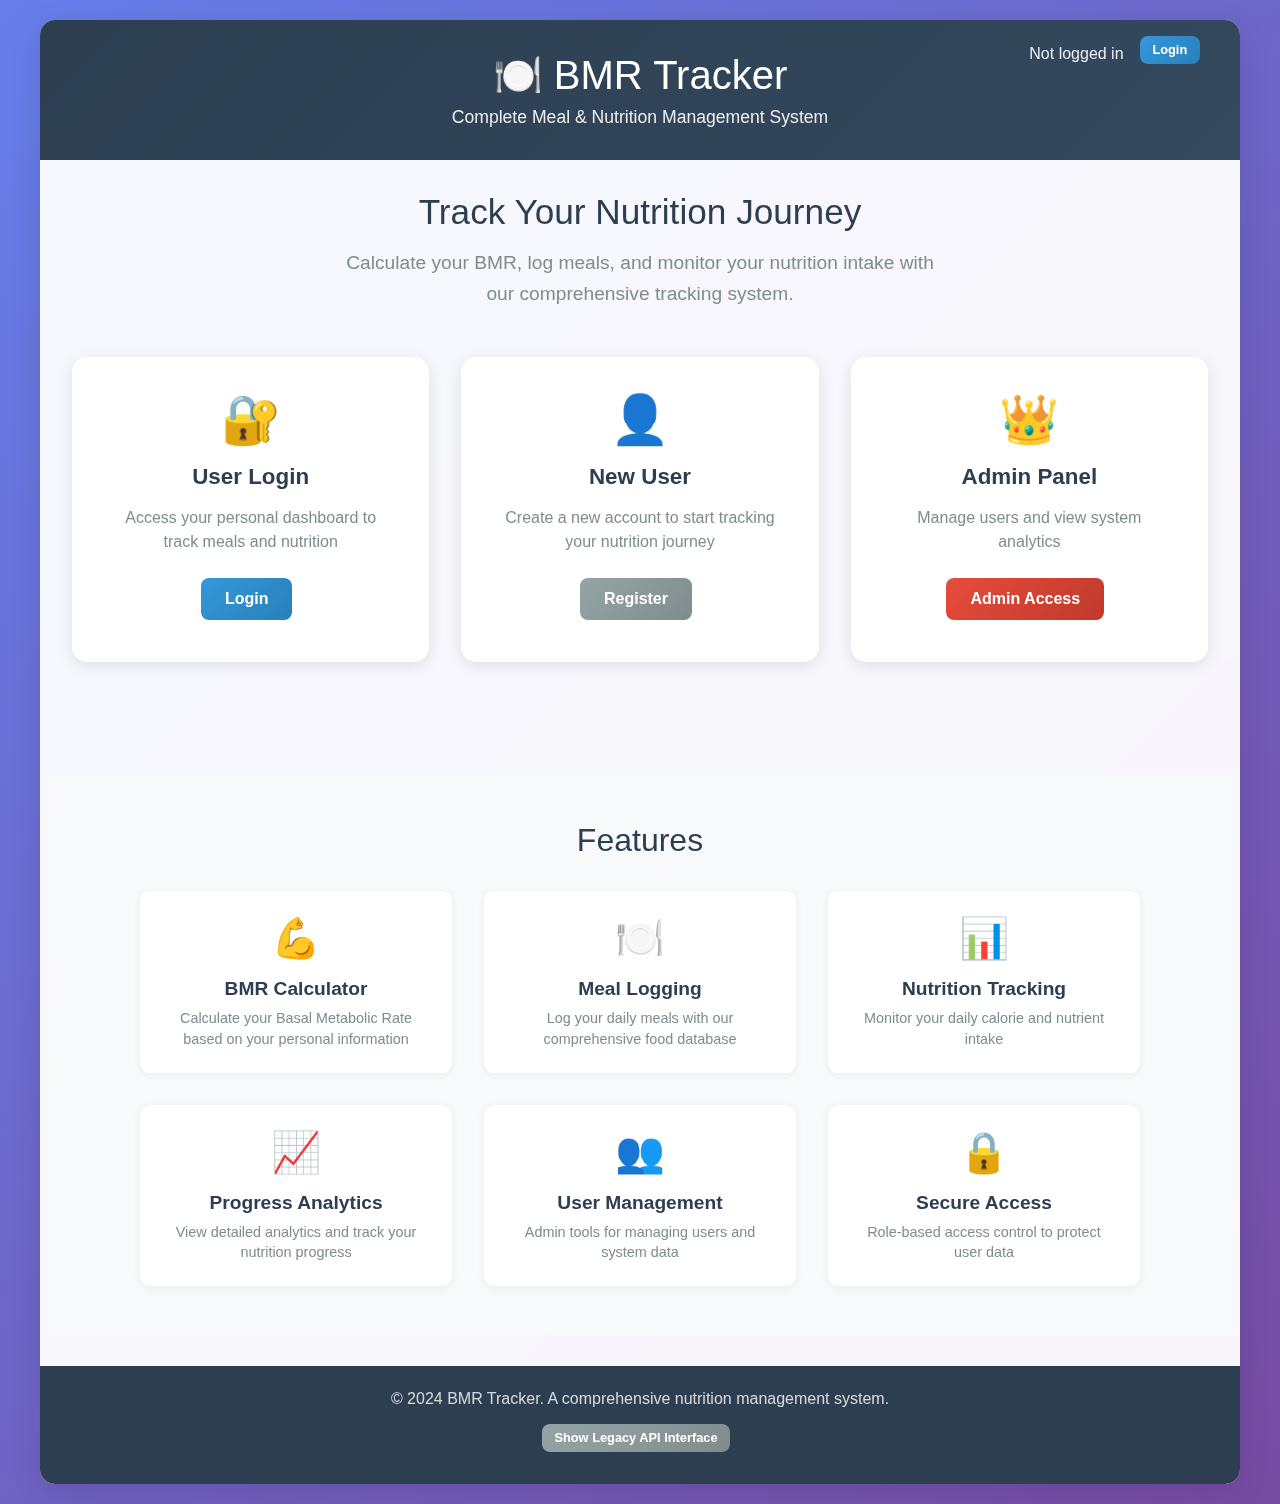
<file: frontend/index.html>
<!DOCTYPE html>
<html lang="en">
<head>
    <meta charset="UTF-8">
    <meta name="viewport" content="width=device-width, initial-scale=1.0">
    <title>BMR Tracker - Meal & Nutrition Management</title>
    <link rel="stylesheet" href="css/styles.css">
    <link rel="icon" href="data:image/svg+xml,<svg xmlns='http://www.w3.org/2000/svg' viewBox='0 0 100 100'><text y='.9em' font-size='90'>🍽️</text></svg>">
</head>
<body>
    <div class="container">
        <!-- Header -->
        <header class="header">
            <h1>🍽️ BMR Tracker</h1>
            <p>Complete Meal & Nutrition Management System</p>
            <div class="auth-status" id="authStatus">
                <!-- Will be populated by JavaScript -->
            </div>
        </header>

        <!-- Welcome Section -->
        <div class="welcome-section">
            <div class="hero">
                <h2>Track Your Nutrition Journey</h2>
                <p>Calculate your BMR, log meals, and monitor your nutrition intake with our comprehensive tracking system.</p>
            </div>

            <!-- Quick Access Cards -->
            <div class="quick-access">
                <div class="access-card" onclick="goToLogin()">
                    <div class="card-icon">🔐</div>
                    <h3>User Login</h3>
                    <p>Access your personal dashboard to track meals and nutrition</p>
                    <button class="btn primary">Login</button>
                </div>

                <div class="access-card" onclick="goToRegister()">
                    <div class="card-icon">👤</div>
                    <h3>New User</h3>
                    <p>Create a new account to start tracking your nutrition journey</p>
                    <button class="btn secondary">Register</button>
                </div>

                <div class="access-card" onclick="goToAdmin()">
                    <div class="card-icon">👑</div>
                    <h3>Admin Panel</h3>
                    <p>Manage users and view system analytics</p>
                    <button class="btn admin">Admin Access</button>
                </div>
            </div>
        </div>

        <!-- Features Section -->
        <div class="features-section">
            <h2>Features</h2>
            <div class="features-grid">
                <div class="feature-item">
                    <div class="feature-icon">💪</div>
                    <h4>BMR Calculator</h4>
                    <p>Calculate your Basal Metabolic Rate based on your personal information</p>
                </div>

                <div class="feature-item">
                    <div class="feature-icon">🍽️</div>
                    <h4>Meal Logging</h4>
                    <p>Log your daily meals with our comprehensive food database</p>
                </div>

                <div class="feature-item">
                    <div class="feature-icon">📊</div>
                    <h4>Nutrition Tracking</h4>
                    <p>Monitor your daily calorie and nutrient intake</p>
                </div>

                <div class="feature-item">
                    <div class="feature-icon">📈</div>
                    <h4>Progress Analytics</h4>
                    <p>View detailed analytics and track your nutrition progress</p>
                </div>

                <div class="feature-item">
                    <div class="feature-icon">👥</div>
                    <h4>User Management</h4>
                    <p>Admin tools for managing users and system data</p>
                </div>

                <div class="feature-item">
                    <div class="feature-icon">🔒</div>
                    <h4>Secure Access</h4>
                    <p>Role-based access control to protect user data</p>
                </div>
            </div>
        </div>

        <!-- Legacy API Testing Section (Hidden by default) -->
        <div id="legacySection" style="display: none;">
            <div class="section-header">
                <h2>API Testing Interface</h2>
                <button class="btn secondary" onclick="toggleLegacySection()">Hide Legacy Interface</button>
            </div>

            <!-- Current User Display -->
            <div id="currentUserDisplay">
                <div class="user-controls">
                    <div class="auth-info">
                        <span>Role: <strong id="currentRole">user</strong></span>
                        <span>User ID: <strong id="currentUserId">user1</strong></span>
                        <span id="loggedInUser" style="display: none;">Logged in as: <strong id="loggedInUserName"></strong></span>
                    </div>
                    <div class="auth-controls">
                        <button class="btn secondary" onclick="switchRole()">Switch Role</button>
                        <input type="text" id="userIdInput" placeholder="Enter User ID" style="width: 120px;">
                        <button class="btn secondary" onclick="setUserId()">Set User ID</button>
                        <button class="btn primary" onclick="showLoginModal()">Login as User</button>
                        <button class="btn secondary" onclick="logout()" id="logoutBtn" style="display: none;">Logout</button>
                    </div>
                </div>
            </div>

            <!-- Login Modal -->
            <div id="loginModal" class="modal" style="display: none;">
                <div class="modal-content">
                    <span class="close" onclick="closeLoginModal()">&times;</span>
                    <h3>Login as User</h3>
                    <div class="form-group">
                        <label for="loginUserId">Select User:</label>
                        <select id="loginUserId" class="user-selector">
                            <option value="">Select a user</option>
                        </select>
                    </div>
                    <div class="form-group">
                        <label>
                            <input type="checkbox" id="adminLogin"> Login as Admin
                        </label>
                </div>
                <button class="btn primary" onclick="performLogin()">Login</button>
                <button class="btn secondary" onclick="closeLoginModal()">Cancel</button>
            </div>
        </div>

        <!-- Navigation -->
        <nav class="nav">
            <button class="nav-item active" data-page="register">👤 Register User</button>
            <button class="nav-item" data-page="dashboard" id="dashboardTab" style="display: none;">🏠 Dashboard</button>
            <button class="nav-item" data-page="admin" id="adminTab" style="display: none;">👑 Admin Panel</button>
            <button class="nav-item" data-page="bmr">📊 Check BMR</button>
            <button class="nav-item" data-page="meal">🍽️ Log Meal</button>
            <button class="nav-item" data-page="status">📈 Nutrition Status</button>
            <button class="nav-item" data-page="webhook">🔗 Webhook Test</button>
        </nav>

        <!-- Content Area -->
        <main class="content">
            <!-- Register User Page -->
            <div id="register" class="page active">
                <div class="card">
                    <h3>Register New User</h3>
                    <form id="registerForm">
                        <div class="form-grid">
                            <div class="form-group">
                                <label for="name">Full Name</label>
                                <input type="text" id="name" name="name" placeholder="Enter your full name" required>
                            </div>
                            <div class="form-group">
                                <label for="email">Email (optional)</label>
                                <input type="email" id="email" name="email" placeholder="Enter your email">
                            </div>
                            <div class="form-group">
                                <label for="age">Age (years)</label>
                                <input type="number" id="age" name="age" min="1" max="120" placeholder="Enter your age" required>
                            </div>
                            <div class="form-group">
                                <label for="weight">Weight (kg)</label>
                                <input type="number" id="weight" name="weight" step="0.1" min="1" placeholder="Enter weight in kg" required>
                            </div>
                            <div class="form-group">
                                <label for="height">Height (cm)</label>
                                <input type="number" id="height" name="height" step="0.1" min="50" placeholder="Enter height in cm" required>
                            </div>
                            <div class="form-group">
                                <label for="gender">Gender</label>
                                <select id="gender" name="gender" required>
                                    <option value="">Select gender</option>
                                    <option value="male">Male</option>
                                    <option value="female">Female</option>
                                    <option value="other">Other</option>
                                </select>
                            </div>
                            <div class="form-group">
                                <label for="activity_level">Activity Level</label>
                                <select id="activity_level" name="activity_level" required>
                                    <option value="sedentary">Sedentary (little/no exercise)</option>
                                    <option value="light">Light (light exercise 1-3 days/week)</option>
                                    <option value="moderate" selected>Moderate (moderate exercise 3-5 days/week)</option>
                                    <option value="active">Active (hard exercise 6-7 days/week)</option>
                                    <option value="very_active">Very Active (very hard exercise, physical job)</option>
                                </select>
                            </div>
                            <div class="form-group">
                                <label for="goal">Fitness Goal</label>
                                <select id="goal" name="goal" required>
                                    <option value="maintain">Maintain Weight</option>
                                    <option value="lose_weight">Lose Weight</option>
                                    <option value="gain_weight">Gain Weight</option>
                                    <option value="build_muscle">Build Muscle</option>
                                </select>
                            </div>
                        </div>
                        <button type="button" class="btn" onclick="registerUser()">
                            👤 Register User
                        </button>
                    </form>
                    <div id="registerResult" class="result" style="display: none;"></div>
                </div>
            </div>

            <!-- User Dashboard Page -->
            <div id="dashboard" class="page">
                <div class="card">
                    <h3>User Dashboard</h3>
                    <div id="userDashboardContent">
                        <p>Please login to view your dashboard.</p>
                    </div>
                </div>
            </div>

            <!-- Admin Panel Page -->
            <div id="admin" class="page">
                <div class="card">
                    <h3>Admin Panel</h3>
                    <div id="adminPanelContent">
                        <div class="admin-section">
                            <h4>User Management</h4>
                            <div class="form-group">
                                <label for="adminUserSelect">Select User:</label>
                                <select id="adminUserSelect" class="user-selector">
                                    <option value="">Select a user</option>
                                </select>
                            </div>
                            <div class="admin-actions">
                                <button class="btn primary" onclick="adminViewUserBMR()">View BMR</button>
                                <button class="btn primary" onclick="adminViewUserMeals()">View Meals</button>
                                <button class="btn primary" onclick="adminViewUserNutrition()">View Nutrition</button>
                                <button class="btn secondary" onclick="adminViewAllUsers()">View All Users</button>
                            </div>
                        </div>
                        <div id="adminResults" class="result" style="display: none;"></div>
                    </div>
                </div>
            </div>

            <!-- BMR Check Page -->
            <div id="bmr" class="page">
                <div class="card">
                    <h3>Check BMR (Basal Metabolic Rate)</h3>
                    <div class="form-group">
                        <label for="bmrUserId">Select User</label>
                        <select id="bmrUserId" class="user-selector" required>
                            <option value="">Select a user</option>
                        </select>
                    </div>
                    <button type="button" class="btn" onclick="getBMR()">
                        📊 Calculate BMR
                    </button>
                    <div id="bmrResult" class="result" style="display: none;"></div>
                </div>
            </div>

            <!-- Meal Logging Page -->
            <div id="meal" class="page">
                <div class="card">
                    <h3>Log Your Meal</h3>
                    <div class="form-grid">
                        <div class="form-group">
                            <label for="mealUserId">Select User</label>
                            <select id="mealUserId" class="user-selector" required>
                                <option value="">Select a user</option>
                            </select>
                        </div>
                        <div class="form-group">
                            <label for="mealType">Meal Type</label>
                            <select id="mealType" required>
                                <option value="breakfast">🌅 Breakfast</option>
                                <option value="lunch">☀️ Lunch</option>
                                <option value="dinner">🌙 Dinner</option>
                                <option value="snack">🍿 Snack</option>
                            </select>
                        </div>
                    </div>
                    <div class="form-group">
                        <label for="mealItems">Food Items (comma separated)</label>
                        <textarea id="mealItems" rows="3" placeholder="e.g., Jeera Rice, Dal, Cucumber Salad" required></textarea>
                    </div>
                    <button type="button" class="btn" onclick="logMeal()">
                        🍽️ Log Meal
                    </button>
                    <button type="button" class="btn secondary" onclick="showAvailableFoods()">
                        📋 Show Available Foods
                    </button>
                    <div id="mealResult" class="result" style="display: none;"></div>
                </div>
            </div>

            <!-- Nutrition Status Page -->
            <div id="status" class="page">
                <div class="card">
                    <h3>Nutrition Status & Meal History</h3>
                    <div class="form-grid">
                        <div class="form-group">
                            <label for="statusUserId">Select User</label>
                            <select id="statusUserId" class="user-selector" required>
                                <option value="">Select a user</option>
                            </select>
                        </div>
                        <div class="form-group">
                            <label for="statusDate">Date (optional)</label>
                            <input type="date" id="statusDate" placeholder="Leave empty for all-time data">
                        </div>
                    </div>
                    <button type="button" class="btn" onclick="getNutritionStatus()">
                        📈 Get Nutrition Status
                    </button>
                    <button type="button" class="btn secondary" onclick="getUserMeals()">
                        📋 Get Meal History
                    </button>
                    <div id="statusResult" class="result" style="display: none;"></div>
                </div>
            </div>

            <!-- Webhook Test Page -->
            <div id="webhook" class="page">
                <div class="card">
                    <h3>Webhook Meal Logging Test</h3>
                    <p>Test the webhook endpoint that simulates WhatsApp/Google Chat meal logging.</p>
                    <div class="form-group">
                        <label for="webhookUserId">Select User</label>
                        <select id="webhookUserId" class="user-selector" required>
                            <option value="">Select a user</option>
                        </select>
                    </div>
                    <div class="form-group">
                        <label for="webhookMessage">Webhook Message</label>
                        <textarea id="webhookMessage" rows="3" placeholder="log lunch: Jeera Rice, Dal, Cucumber" required></textarea>
                        <small>Format: log [meal_type]: [food1], [food2], [food3]</small>
                    </div>
                    <button type="button" class="btn" onclick="testWebhook()">
                        🔗 Send Webhook
                    </button>
                    <div id="webhookResult" class="result" style="display: none;"></div>
                    
                    <div class="mt-3">
                        <h4>Example Messages:</h4>
                        <ul>
                            <li><code>log breakfast: Poha, Chai</code></li>
                            <li><code>log lunch: Jeera Rice, Dal, Cucumber</code></li>
                            <li><code>log dinner: Roti, Chicken Curry, Mixed Vegetables</code></li>
                            <li><code>log snack: Apple, Nuts</code></li>
                        </ul>
                    </div>
                </div>
            </div>
        </div>

        <!-- Footer -->
        <footer class="footer">
            <p>&copy; 2024 BMR Tracker. A comprehensive nutrition management system.</p>
            <button class="btn secondary small" onclick="toggleLegacySection()">Show Legacy API Interface</button>
        </footer>
    </div>

    <!-- Scripts -->
    <script src="js/api.js"></script>
    <script src="js/utils.js"></script>
    <script src="js/app.js"></script>
    <script>
        // Navigation functions
        function goToLogin() {
            window.location.href = 'pages/login.html';
        }

        function goToRegister() {
            window.location.href = 'pages/register.html';
        }

        function goToAdmin() {
            // Check if user is already logged in as admin
            const loginData = localStorage.getItem('bmr_tracker_login');
            if (loginData) {
                const user = JSON.parse(loginData);
                if (user.role === 'admin') {
                    window.location.href = 'pages/admin.html';
                    return;
                }
            }
            
            // If not logged in as admin, go to login page
            window.location.href = 'pages/login.html';
        }

        // Toggle legacy section
        function toggleLegacySection() {
            const legacySection = document.getElementById('legacySection');
            const isHidden = legacySection.style.display === 'none';
            legacySection.style.display = isHidden ? 'block' : 'none';
            
            const button = event.target;
            button.textContent = isHidden ? 'Hide Legacy Interface' : 'Show Legacy API Interface';
        }

        // Check authentication status
        function checkAuthStatus() {
            const loginData = localStorage.getItem('bmr_tracker_login');
            const authStatus = document.getElementById('authStatus');
            
            if (loginData) {
                const user = JSON.parse(loginData);
                authStatus.innerHTML = `
                    <div class="logged-in-status">
                        <span>Logged in as: <strong>${user.name}</strong> (${user.role})</span>
                        <button class="btn small secondary" onclick="goToDashboard()">Go to Dashboard</button>
                        <button class="btn small secondary" onclick="logout()">Logout</button>
                    </div>
                `;
            } else {
                authStatus.innerHTML = `
                    <div class="not-logged-in">
                        <span>Not logged in</span>
                        <button class="btn small primary" onclick="goToLogin()">Login</button>
                    </div>
                `;
            }
        }

        function goToDashboard() {
            const loginData = localStorage.getItem('bmr_tracker_login');
            if (loginData) {
                const user = JSON.parse(loginData);
                if (user.role === 'admin') {
                    window.location.href = 'pages/admin.html';
                } else {
                    window.location.href = 'pages/dashboard.html';
                }
            }
        }

        function logout() {
            localStorage.removeItem('bmr_tracker_login');
            checkAuthStatus();
            alert('Logged out successfully');
        }

        // Initialize page
        document.addEventListener('DOMContentLoaded', () => {
            checkAuthStatus();
        });
    </script>
</body>
</html>
</file>
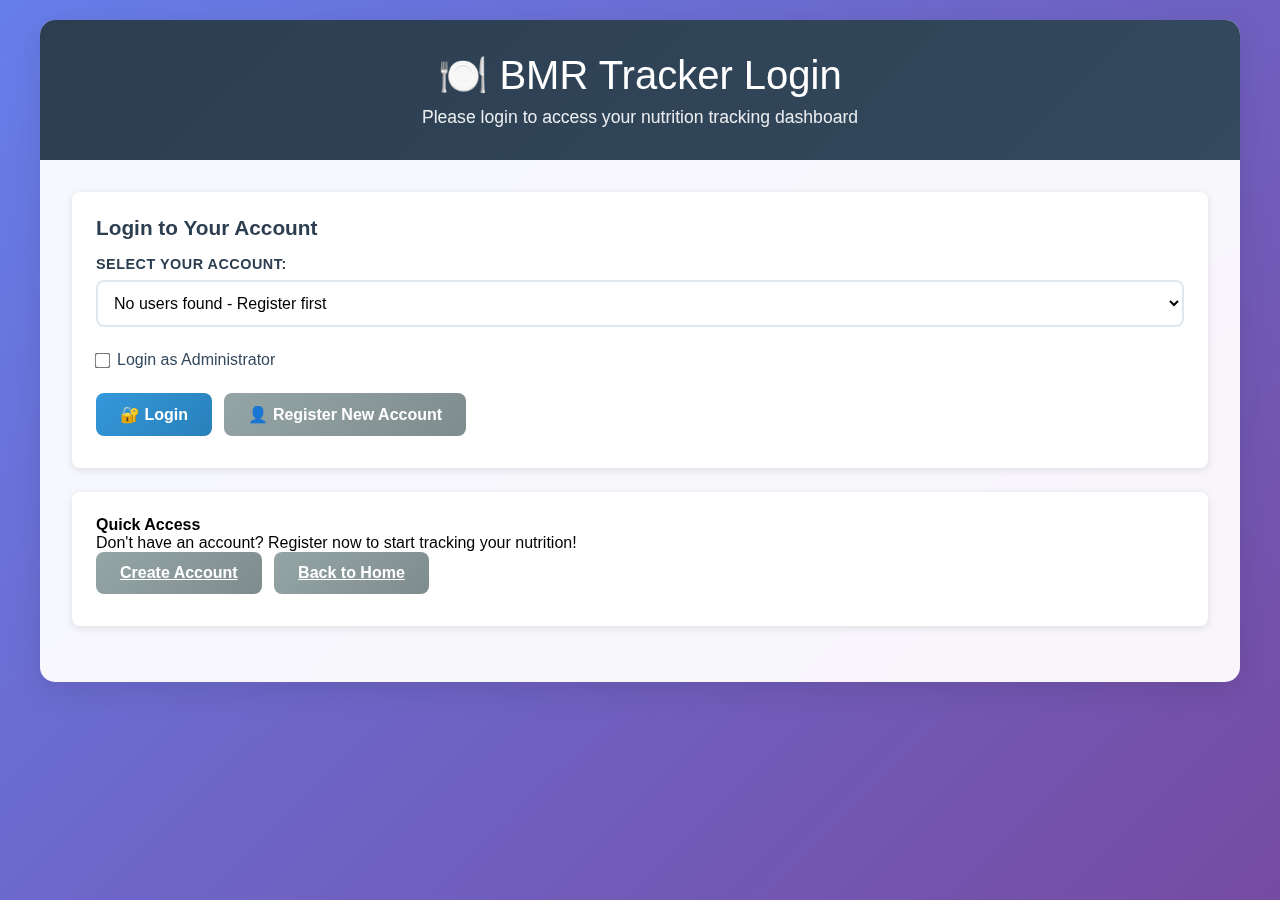
<file: frontend/pages/admin.html>
<!DOCTYPE html>
<html lang="en">
<head>
    <meta charset="UTF-8">
    <meta name="viewport" content="width=device-width, initial-scale=1.0">
    <title>BMR Tracker - Admin Panel</title>
    <link rel="stylesheet" href="../css/styles.css">
    <link rel="icon" href="data:image/svg+xml,<svg xmlns='http://www.w3.org/2000/svg' viewBox='0 0 100 100'><text y='.9em' font-size='90'>🍽️</text></svg>">
</head>
<body>
    <div class="container">
        <!-- Header -->
        <header class="header">
            <h1>👑 Admin Panel - BMR Tracker</h1>
            <div class="user-info">
                <span id="currentAdminInfo"></span>
                <button class="btn secondary" onclick="goToHome()">🏠 Back to Home</button>
                <button class="btn secondary" onclick="logout()">Logout</button>
            </div>
        </header>

        <!-- Navigation -->
        <nav class="nav">
            <button class="nav-item active" data-page="users">👥 User Management</button>
            <button class="nav-item" data-page="analytics">📊 Analytics</button>
            <button class="nav-item" data-page="data">📋 Data Viewer</button>
            <button class="nav-item" data-page="foods">🍎 Food Database</button>
        </nav>

        <!-- Content Area -->
        <main class="content">
            <!-- User Management Page -->
            <div id="users" class="page active">
                <div class="card">
                    <h3>All Users</h3>
                    <button class="btn primary" onclick="loadAllUsers()">🔄 Refresh Users</button>
                    <div id="usersResult" class="result" style="display: none;"></div>
                </div>
                
                <div class="card">
                    <h3>User Details</h3>
                    <div class="form-group">
                        <label for="userSelect">Select User:</label>
                        <select id="userSelect" name="userSelect" onchange="loadSelectedUser()">
                            <option value="">Select a user...</option>
                        </select>
                    </div>
                    <div id="selectedUserResult" class="result" style="display: none;"></div>
                </div>
            </div>

            <!-- Analytics Page -->
            <div id="analytics" class="page">
                <div class="dashboard-stats">
                    <div class="stat-card">
                        <h5>Total Users</h5>
                        <p class="stat-value" id="totalUsers">Loading...</p>
                        <p class="stat-label">registered users</p>
                    </div>
                    
                    <div class="stat-card">
                        <h5>Today's Meals</h5>
                        <p class="stat-value" id="totalTodayMeals">Loading...</p>
                        <p class="stat-label">meals logged today</p>
                    </div>
                    
                    <div class="stat-card">
                        <h5>Active Users</h5>
                        <p class="stat-value" id="activeUsers">Loading...</p>
                        <p class="stat-label">with meal logs</p>
                    </div>
                    
                    <div class="stat-card">
                        <h5>Avg BMR</h5>
                        <p class="stat-value" id="avgBMR">Loading...</p>
                        <p class="stat-label">calories/day</p>
                    </div>
                </div>

                <div class="card">
                    <h3>User Analytics</h3>
                    <div id="analyticsResult" class="result" style="display: none;"></div>
                    <button class="btn primary" onclick="generateAnalytics()">📈 Generate Analytics</button>
                </div>
            </div>

            <!-- Data Viewer Page -->
            <div id="data" class="page">
                <div class="card">
                    <h3>User Meal Data</h3>
                    <div class="form-group">
                        <label for="dataUserSelect">Select User:</label>
                        <select id="dataUserSelect" name="dataUserSelect">
                            <option value="">Select a user...</option>
                        </select>
                    </div>
                    <div class="form-group">
                        <label for="dataDate">Date:</label>
                        <input type="date" id="dataDate" name="dataDate">
                    </div>
                    <button class="btn primary" onclick="viewUserData()">📋 View Data</button>
                    <div id="dataResult" class="result" style="display: none;"></div>
                </div>

                <div class="card">
                    <h3>User Nutrition Status</h3>
                    <div class="form-group">
                        <label for="nutritionUserSelect">Select User:</label>
                        <select id="nutritionUserSelect" name="nutritionUserSelect">
                            <option value="">Select a user...</option>
                        </select>
                    </div>
                    <div class="form-group">
                        <label for="nutritionDate">Date:</label>
                        <input type="date" id="nutritionDate" name="nutritionDate">
                    </div>
                    <button class="btn primary" onclick="viewUserNutrition()">📈 View Nutrition</button>
                    <div id="nutritionDataResult" class="result" style="display: none;"></div>
                </div>
            </div>

            <!-- Food Database Page -->
            <div id="foods" class="page">
                <div class="card">
                    <h3>Food Database</h3>
                    <button class="btn primary" onclick="loadFoodDatabase()">🍎 Load Foods</button>
                    <div id="foodsResult" class="result" style="display: none;"></div>
                </div>

                <div class="card">
                    <h3>Food Search</h3>
                    <div class="form-group">
                        <label for="foodSearch">Search Food:</label>
                        <input type="text" id="foodSearch" placeholder="Enter food name..." onkeyup="searchFoods()">
                    </div>
                    <div id="foodSearchResult" class="result" style="display: none;"></div>
                </div>
            </div>
        </main>
    </div>

    <!-- Scripts -->
    <script src="../js/api.js"></script>
    <script src="../js/utils.js"></script>
    <script>
        // Admin panel specific JavaScript
        let currentAdmin = null;
        let allUsers = [];
        let allFoods = {};

        // Check if admin is logged in
        function checkAdminAuth() {
            const loginData = localStorage.getItem('bmr_tracker_login');
            if (!loginData) {
                alert('Please login first');
                window.location.href = 'login.html';
                return false;
            }

            currentAdmin = JSON.parse(loginData);
            
            if (currentAdmin.role !== 'admin') {
                alert('Access denied. Admin privileges required.');
                window.location.href = 'dashboard.html';
                return false;
            }

            // Set global admin state for API calls
            window.currentUser = {
                userId: currentAdmin.userId,
                role: currentAdmin.role
            };

            // Update UI
            document.getElementById('currentAdminInfo').textContent = `Admin: ${currentAdmin.name}`;

            return true;
        }

        // Load all users
        async function loadAllUsers() {
            try {
                const response = await api.getAllUsers();
                console.log('getAllUsers response:', response); // Debug log
                
                if (response.success && response.data && response.data.users) {
                    allUsers = response.data.users;
                    showResult('usersResult', response.data, false);
                } else {
                    allUsers = [];
                    showResult('usersResult', 'No users found or error occurred', true);
                }
                
                // Update user selects
                updateUserSelects();
                
                // Update analytics
                updateAnalytics();
                
            } catch (error) {
                console.error('Error loading users:', error);
                allUsers = [];
                showResult('usersResult', `Error: ${error.message}`, true);
            }
        }

        // Update user select dropdowns
        function updateUserSelects() {
            const selects = ['userSelect', 'dataUserSelect', 'nutritionUserSelect'];
            
            selects.forEach(selectId => {
                const select = document.getElementById(selectId);
                if (select) {
                    select.innerHTML = '<option value="">Select a user...</option>';
                    
                    if (Array.isArray(allUsers)) {
                        allUsers.forEach(user => {
                            const option = document.createElement('option');
                            option.value = user.userId; // Use userId instead of id
                            option.textContent = `${user.name} (${user.userId})`; // Show userId instead of email
                            select.appendChild(option);
                        });
                    }
                }
            });
        }

        // Load selected user details
        async function loadSelectedUser() {
            const userId = document.getElementById('userSelect').value;
            if (!userId) {
                document.getElementById('selectedUserResult').style.display = 'none';
                return;
            }

            try {
                const response = await api.getUser(userId);
                showResult('selectedUserResult', response.data || response, false);
            } catch (error) {
                showResult('selectedUserResult', `Error: ${error.message}`, true);
            }
        }

        // Update analytics dashboard
        async function updateAnalytics() {
            // Total users
            document.getElementById('totalUsers').textContent = allUsers.length;

            if (allUsers.length === 0) {
                // Set default values when no users exist
                document.getElementById('totalTodayMeals').textContent = '0';
                document.getElementById('activeUsers').textContent = '0';
                document.getElementById('avgBMR').textContent = '0';
                return;
            }

            // Calculate BMR stats - log user data for debugging
            let totalBMR = 0;
            let usersWithBMR = 0;
            
            console.log('User data for BMR calculation:', allUsers);

            // More robust BMR calculation for each user
            for (const user of allUsers) {
                try {
                    // Get user BMR data directly from API for better accuracy
                    const bmrResponse = await api.getUserBMR(user.userId);
                    console.log(`BMR API response for ${user.userId}:`, bmrResponse);
                    
                    if (bmrResponse.success && bmrResponse.data && bmrResponse.data.bmr) {
                        // If API returns BMR, use it
                        totalBMR += bmrResponse.data.bmr;
                        usersWithBMR++;
                        console.log(`Added BMR from API for ${user.userId}: ${bmrResponse.data.bmr}`);
                    } 
                    else if (user.height && user.weight && user.age && user.gender) {
                        // Otherwise calculate from user data if available
                        const bmr = calculateBMR(user.weight, user.height, user.age, user.gender);
                        totalBMR += bmr;
                        usersWithBMR++;
                        console.log(`Calculated BMR for ${user.userId}: ${bmr}`);
                    }
                    // If we still can't calculate BMR, log and continue
                    else {
                        console.log(`Cannot calculate BMR for ${user.userId} - missing data`);
                    }
                } catch (error) {
                    console.error(`Error getting BMR for ${user.userId}:`, error);
                }
            }

            // Always show some value even with one user
            let avgBMR = 0;
            if (usersWithBMR > 0) {
                avgBMR = Math.round(totalBMR / usersWithBMR);
            } else if (allUsers.length > 0) {
                // If we couldn't calculate BMR but have users, show a reasonable default
                avgBMR = 1800;  // A reasonable average BMR default
            }
            
            console.log(`Final BMR stats: total=${totalBMR}, users=${usersWithBMR}, avg=${avgBMR}`);
            document.getElementById('avgBMR').textContent = avgBMR;

            // Try to get today's meal stats
            try {
                let totalTodayMeals = 0;
                let activeUsers = 0;
                const today = new Date().toISOString().split('T')[0];
                console.log('Admin Analytics - Today\'s date:', today);

                // For each user, check if they have meals today
                for (const user of allUsers) {
                    try {
                        const response = await api.getUserMeals(user.userId, today);
                        console.log(`User ${user.userId} meals response:`, response);
                        
                        if (response.success && response.data && response.data.meals && response.data.meals.length > 0) {
                            totalTodayMeals += response.data.meals.length;
                            activeUsers++;
                            console.log(`User ${user.userId} has ${response.data.meals.length} meals today`);
                        } else {
                            // If no meals today, check all-time meals
                            const allTimeResponse = await api.getUserMeals(user.userId);
                            console.log(`User ${user.userId} all-time meals response:`, allTimeResponse);
                            
                            if (allTimeResponse.success && allTimeResponse.data && allTimeResponse.data.meals && allTimeResponse.data.meals.length > 0) {
                                totalTodayMeals += allTimeResponse.data.meals.length;
                                activeUsers++;
                                console.log(`User ${user.userId} has ${allTimeResponse.data.meals.length} total meals`);
                            }
                        }
                    } catch (error) {
                        console.log(`Could not get meals for user ${user.userId}:`, error);
                        // Continue with other users
                    }
                }

                console.log(`Final stats: totalMeals=${totalTodayMeals}, activeUsers=${activeUsers}`);
                document.getElementById('totalTodayMeals').textContent = totalTodayMeals;
                document.getElementById('activeUsers').textContent = activeUsers;

            } catch (error) {
                console.error('Error calculating meal stats:', error);
                // Set default values on error
                document.getElementById('totalTodayMeals').textContent = '0';
                document.getElementById('activeUsers').textContent = '0';
            }
        }

        // Generate detailed analytics
        async function generateAnalytics() {
            try {
                console.log('All users data for analytics:', allUsers);
                
                const analytics = {
                    total_users: allUsers.length,
                    users_by_gender: {},
                    users_by_age_group: {},
                    average_bmr_by_gender: {},
                    bmi_distribution: {}
                };

                let genderBMRTotals = {};
                let genderCounts = {};

                // Calculate analytics
                for (const user of allUsers) {
                    console.log('Processing user:', user);
                    
                    // Try to get detailed user data
                    let userData = user;
                    try {
                        const bmrResponse = await api.getUserBMR(user.userId);
                        if (bmrResponse.success && bmrResponse.data && bmrResponse.data.user_profile) {
                            userData = { ...user, ...bmrResponse.data.user_profile };
                            console.log('Enhanced user data:', userData);
                        }
                    } catch (error) {
                        console.log('Could not get BMR data for user:', user.userId);
                    }

                    // Gender distribution
                    const gender = userData.gender || user.gender || 'unknown';
                    analytics.users_by_gender[gender] = (analytics.users_by_gender[gender] || 0) + 1;

                    // Age groups
                    const age = userData.age || user.age;
                    if (age && typeof age === 'number') {
                        const ageGroup = age < 25 ? '18-24' : 
                                       age < 35 ? '25-34' :
                                       age < 45 ? '35-44' :
                                       age < 55 ? '45-54' : '55+';
                        analytics.users_by_age_group[ageGroup] = (analytics.users_by_age_group[ageGroup] || 0) + 1;
                    }

                    // BMR tracking for gender averages
                    if (gender !== 'unknown') {
                        genderCounts[gender] = (genderCounts[gender] || 0) + 1;
                        
                        // Try to get BMR value
                        let bmrValue = null;
                        if (userData.bmr) {
                            bmrValue = userData.bmr;
                        } else if (userData.weight && userData.height && age) {
                            // Calculate BMR using Mifflin-St Jeor equation
                            const baseBMR = 10 * userData.weight + 6.25 * userData.height - 5 * age;
                            bmrValue = gender.toLowerCase() === 'male' ? baseBMR + 5 : 
                                      gender.toLowerCase() === 'female' ? baseBMR - 161 : 
                                      baseBMR - 78; // average for other
                        }
                        
                        if (bmrValue) {
                            genderBMRTotals[gender] = (genderBMRTotals[gender] || 0) + bmrValue;
                        }
                    }

                    // BMI calculation
                    const height = userData.height || user.height;
                    const weight = userData.weight || user.weight;
                    if (height && weight && typeof height === 'number' && typeof weight === 'number') {
                        const heightInM = height / 100;
                        const bmi = weight / (heightInM * heightInM);
                        const bmiCategory = bmi < 18.5 ? 'Underweight' :
                                          bmi < 25 ? 'Normal' :
                                          bmi < 30 ? 'Overweight' : 'Obese';
                        analytics.bmi_distribution[bmiCategory] = (analytics.bmi_distribution[bmiCategory] || 0) + 1;
                    }
                }

                // Calculate average BMR by gender
                Object.keys(genderBMRTotals).forEach(gender => {
                    if (genderCounts[gender] > 0) {
                        analytics.average_bmr_by_gender[gender] = Math.round(genderBMRTotals[gender] / genderCounts[gender]);
                    }
                });

                console.log('Final analytics:', analytics);
                showResult('analyticsResult', analytics, false);
            } catch (error) {
                console.error('Error generating analytics:', error);
                showResult('analyticsResult', `Error generating analytics: ${error.message}`, true);
            }
        }

        // View user data
        async function viewUserData() {
            const userId = document.getElementById('dataUserSelect').value;
            const date = document.getElementById('dataDate').value;
            
            if (!userId) {
                alert('Please select a user');
                return;
            }

            try {
                const response = await api.getUserMeals(userId, date);
                showResult('dataResult', response.data || response, false);
            } catch (error) {
                showResult('dataResult', `Error: ${error.message}`, true);
            }
        }

        // View user nutrition
        async function viewUserNutrition() {
            const userId = document.getElementById('nutritionUserSelect').value;
            const date = document.getElementById('nutritionDate').value;
            
            if (!userId) {
                alert('Please select a user');
                return;
            }

            try {
                const response = await api.getNutritionStatus(userId, date);
                showResult('nutritionDataResult', response.data || response, false);
            } catch (error) {
                showResult('nutritionDataResult', `Error: ${error.message}`, true);
            }
        }

        // Load food database
        async function loadFoodDatabase() {
            try {
                const response = await api.getFoods();
                allFoods = response.data.foods || response.foods || {};
                showResult('foodsResult', response.data || response, false);
            } catch (error) {
                showResult('foodsResult', `Error: ${error.message}`, true);
            }
        }

        // Search foods
        function searchFoods() {
            const searchTerm = document.getElementById('foodSearch').value.toLowerCase();
            if (!searchTerm || Object.keys(allFoods).length === 0) {
                document.getElementById('foodSearchResult').style.display = 'none';
                return;
            }

            const matchingFoods = {};
            Object.keys(allFoods).forEach(food => {
                if (food.toLowerCase().includes(searchTerm)) {
                    matchingFoods[food] = allFoods[food];
                }
            });

            showResult('foodSearchResult', { matching_foods: matchingFoods }, false);
        }

        // Helper function to calculate BMR
        function calculateBMR(weight, height, age, gender) {
            // Using Mifflin-St Jeor Equation
            const baseBMR = 10 * weight + 6.25 * height - 5 * age;
            
            switch (gender?.toLowerCase()) {
                case 'male':
                    return baseBMR + 5;
                case 'female':
                    return baseBMR - 161;
                case 'other':
                    return baseBMR - 78; // Average of male and female
                default:
                    return baseBMR - 78;
            }
        }

        function logout() {
            localStorage.removeItem('bmr_tracker_login');
            window.location.href = 'login.html';
        }

        function goToHome() {
            window.location.href = '../index.html';
        }

        function showResult(elementId, data, isError) {
            const resultDiv = document.getElementById(elementId);
            resultDiv.style.display = 'block';
            resultDiv.className = `result ${isError ? 'error' : 'success'}`;
            
            if (typeof data === 'object') {
                resultDiv.innerHTML = `<pre>${JSON.stringify(data, null, 2)}</pre>`;
            } else {
                resultDiv.textContent = data;
            }
        }

        function showPage(pageId) {
            // Hide all pages
            document.querySelectorAll('.page').forEach(page => {
                page.classList.remove('active');
            });
            
            // Remove active class from all nav items
            document.querySelectorAll('.nav-item').forEach(item => {
                item.classList.remove('active');
            });
            
            // Show selected page
            document.getElementById(pageId).classList.add('active');
            
            // Add active class to corresponding nav item
            const navItem = document.querySelector(`[data-page="${pageId}"]`);
            if (navItem) {
                navItem.classList.add('active');
            }
        }

        // Initialize admin panel
        document.addEventListener('DOMContentLoaded', () => {
            if (checkAdminAuth()) {
                // Set today's date as default
                const today = new Date().toISOString().split('T')[0];
                document.getElementById('dataDate').value = today;
                document.getElementById('nutritionDate').value = today;
                
                // Load initial data
                loadAllUsers();
                loadFoodDatabase();
                
                // Ensure User Management page is shown by default
                showPage('users');
            }

            // Add nav click handlers
            document.querySelectorAll('.nav-item').forEach(item => {
                item.addEventListener('click', () => {
                    const pageId = item.getAttribute('data-page');
                    showPage(pageId);
                });
            });
        });
    </script>
</body>
</html>
</file>
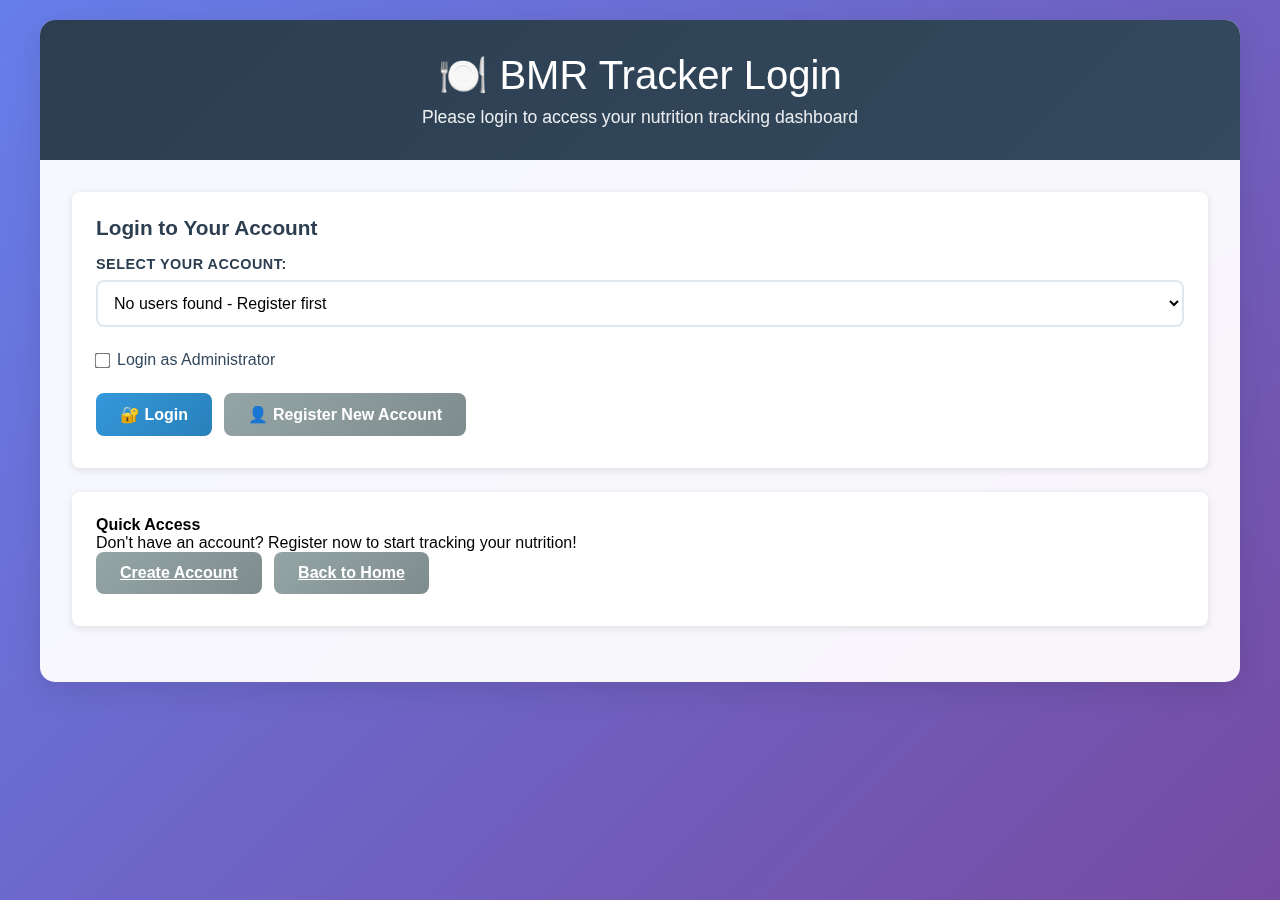
<file: frontend/pages/dashboard.html>
<!DOCTYPE html>
<html lang="en">
<head>
    <meta charset="UTF-8">
    <meta name="viewport" content="width=device-width, initial-scale=1.0">
    <title>BMR Tracker - Dashboard</title>
    <link rel="stylesheet" href="../css/styles.css">
    <link rel="icon" href="data:image/svg+xml,<svg xmlns='http://www.w3.org/2000/svg' viewBox='0 0 100 100'><text y='.9em' font-size='90'>🍽️</text></svg>">
</head>
<body>
    <div class="container">
        <!-- Header -->
        <header class="header">
            <h1>🍽️ Your Nutrition Dashboard</h1>
            <p id="welcomeMessage">Welcome back!</p>
            <div class="user-info">
                <span id="currentUserInfo"></span>
                <button class="btn secondary" onclick="goToHome()">🏠 Back to Home</button>
                <button class="btn secondary" onclick="logout()">Logout</button>
            </div>
        </header>

        <!-- Navigation -->
        <nav class="nav">
            <button class="nav-item active" data-page="overview">📊 Overview</button>
            <button class="nav-item" data-page="bmr">💪 BMR Calculator</button>
            <button class="nav-item" data-page="meals">🍽️ Log Meals</button>
            <button class="nav-item" data-page="nutrition">📈 Nutrition Status</button>
            <button class="nav-item" data-page="history">📋 Meal History</button>
            <button class="nav-item" data-page="webhook">🔗 Webhook Test</button>
        </nav>

        <!-- Content Area -->
        <main class="content">
            <!-- Overview Page -->
            <div id="overview" class="page active">
                <div class="dashboard-stats">
                    <div class="stat-card">
                        <h5>Your BMR</h5>
                        <p class="stat-value" id="userBMR">Loading...</p>
                        <p class="stat-label">calories/day</p>
                    </div>
                    
                    <div class="stat-card">
                        <h5>Today's Meals</h5>
                        <p class="stat-value" id="todayMeals">Loading...</p>
                        <p class="stat-label">meals logged</p>
                    </div>
                    
                    <div class="stat-card">
                        <h5>Today's Calories</h5>
                        <p class="stat-value" id="todayCalories">Loading...</p>
                        <p class="stat-label">calories consumed</p>
                    </div>
                    
                    <div class="stat-card">
                        <h5>Remaining Calories</h5>
                        <p class="stat-value" id="remainingCalories">Loading...</p>
                        <p class="stat-label">to reach goal</p>
                    </div>
                </div>

                <div class="dashboard-actions">
                    <button class="btn primary" onclick="showPage('meals')">🍽️ Log New Meal</button>
                    <button class="btn secondary" onclick="showPage('nutrition')">📈 View Nutrition</button>
                    <button class="btn secondary" onclick="showPage('history')">📋 Meal History</button>
                </div>
            </div>

            <!-- BMR Calculator Page -->
            <div id="bmr" class="page">
                <div class="card">
                    <h3>BMR Calculator</h3>
                    <div class="info-box">
                        <h4>What is BMR?</h4>
                        <p>Basal Metabolic Rate (BMR) is the number of calories your body needs while at rest to maintain basic functions like breathing, circulation, and cell production.</p>
                        <p>Your BMR is calculated based on your age, gender, height, and weight using the Mifflin-St Jeor Equation, which is considered one of the most accurate formulas.</p>
                        <h4>Why is BMR important?</h4>
                        <p>Your BMR forms the foundation of your daily calorie needs. By knowing your BMR, you can:</p>
                        <ul>
                            <li>Set appropriate calorie targets for weight management</li>
                            <li>Track your remaining calories for the day</li>
                            <li>Make informed decisions about your nutrition</li>
                        </ul>
                    </div>
                    <div id="bmrResult" class="result" style="display: none;"></div>
                    <button class="btn primary" onclick="calculateUserBMR()">Calculate My BMR</button>
                </div>
            </div>

            <!-- Meal Logging Page -->
            <div id="meals" class="page">
                <div class="card">
                    <h3>Log Your Meal</h3>
                    <form id="mealForm">
                        <div class="form-group">
                            <label for="mealType">Meal Type:</label>
                            <select id="mealType" name="meal" required>
                                <option value="breakfast">Breakfast</option>
                                <option value="lunch">Lunch</option>
                                <option value="dinner">Dinner</option>
                                <option value="snack">Snack</option>
                            </select>
                        </div>

                        <div class="form-group">
                            <label for="foodItems">Food Items:</label>
                            <textarea id="foodItems" name="items" placeholder="Enter food items separated by commas (e.g., rice, chicken breast, broccoli)" required></textarea>
                            <small>Available foods: <a href="#" onclick="showAvailableFoods()">View all foods</a></small>
                        </div>

                        <button type="button" class="btn primary" onclick="logMeal()">Log Meal</button>
                    </form>
                    <div id="mealResult" class="result" style="display: none;"></div>
                </div>
            </div>

            <!-- Nutrition Status Page -->
            <div id="nutrition" class="page">
                <div class="card">
                    <h3>Nutrition Status</h3>
                    <div class="form-group">
                        <label for="statusDate">Date:</label>
                        <input type="date" id="statusDate" name="statusDate">
                        <button class="btn primary" onclick="getNutritionStatus()">Get Status</button>
                    </div>
                    <div id="nutritionResult" class="result" style="display: none;"></div>
                </div>
            </div>

            <!-- Meal History Page -->
            <div id="history" class="page">
                <div class="card">
                    <h3>Your Meal History</h3>
                    <div class="form-group">
                        <label for="historyDate">Date:</label>
                        <input type="date" id="historyDate" name="historyDate">
                        <button class="btn primary" onclick="getMealHistory()">Get History</button>
                    </div>
                    <div id="historyResult" class="result" style="display: none;"></div>
                </div>
            </div>

            <!-- Webhook Test Page -->
            <div id="webhook" class="page">
                <div class="card">
                    <h3>🔗 Webhook Meal Logging Test</h3>
                    <p>Test the webhook endpoint that simulates WhatsApp/Google Chat meal logging.</p>
                    <div class="form-group">
                        <label for="webhookMessage">Webhook Message</label>
                        <textarea id="webhookMessage" rows="3" placeholder="log lunch: Pasta, Almonds" required></textarea>
                        <small>Example format: "log [meal]: [food1], [food2], ..."</small>
                    </div>
                    <button type="button" class="btn primary" onclick="sendWebhookTest()">
                        🔗 Send Webhook
                    </button>
                    <div id="webhookResult" class="result" style="display: none;"></div>
                </div>
            </div>
        </main>
    </div>

    <!-- Scripts -->
    <script src="../js/api.js"></script>
    <script src="../js/utils.js"></script>
    <script>
        // Dashboard specific JavaScript
        let currentUser = null;

        // Check if user is logged in
        function checkAuth() {
            const loginData = localStorage.getItem('bmr_tracker_login');
            if (!loginData) {
                alert('Please login first');
                window.location.href = 'login.html';
                return false;
            }

            currentUser = JSON.parse(loginData);
            
            // Set global user state for API calls
            window.currentUser = {
                userId: currentUser.userId,
                role: currentUser.role
            };

            // Update UI
            document.getElementById('welcomeMessage').textContent = `Welcome back, ${currentUser.name}!`;
            document.getElementById('currentUserInfo').textContent = `Logged in as: ${currentUser.name} (${currentUser.role})`;

            return true;
        }

        // Load dashboard data
        async function loadDashboard() {
            if (!currentUser) return;

            try {
                // Define variables at the top level so they can be shared across all sections
                const today = new Date().toISOString().split('T')[0];
                let userBMR = null;
                let todayCalories = 0;
                
                // Load BMR with error handling and logging for debugging
                try {
                    const bmrResponse = await api.getUserBMR(currentUser.userId);
                    console.log('BMR Response:', bmrResponse);
                    
                    if (bmrResponse.success && bmrResponse.data && typeof bmrResponse.data.bmr === 'number') {
                        userBMR = bmrResponse.data.bmr;
                        document.getElementById('userBMR').textContent = Math.round(userBMR);
                    } else if (bmrResponse && typeof bmrResponse.bmr === 'number') {
                        userBMR = bmrResponse.bmr;
                        document.getElementById('userBMR').textContent = Math.round(userBMR);
                    } else {
                        console.error('BMR data missing or invalid:', bmrResponse);
                        document.getElementById('userBMR').textContent = 'N/A';
                    }
                } catch (bmrError) {
                    console.error('Error loading BMR:', bmrError);
                    document.getElementById('userBMR').textContent = 'N/A';
                }

                // Load today's meals
                try {
                    console.log('Loading meals for user:', currentUser.userId, 'date:', today);
                    let mealsResponse = await api.getUserMeals(currentUser.userId, today);
                    console.log('Full Meals Response:', JSON.stringify(mealsResponse, null, 2));
                    
                    let mealCount = 0;
                    if (mealsResponse.success && mealsResponse.data) {
                        const mealsData = mealsResponse.data;
                        console.log('Meals Data:', JSON.stringify(mealsData, null, 2));
                        
                        if (mealsData.meals && Array.isArray(mealsData.meals)) {
                            mealCount = mealsData.meals.length;
                            console.log('Found meals array with length:', mealCount);
                            
                            // If no meals today, try getting all meals
                            if (mealCount === 0) {
                                console.log('No meals found for today, trying all meals...');
                                const allMealsResponse = await api.getUserMeals(currentUser.userId);
                                if (allMealsResponse.success && allMealsResponse.data && allMealsResponse.data.meals) {
                                    mealCount = allMealsResponse.data.meals.length;
                                    console.log('Total meals found:', mealCount);
                                }
                            }
                        } else if (mealsData.total_meals) {
                            mealCount = mealsData.total_meals;
                            console.log('Found total_meals:', mealCount);
                        } else {
                            console.log('No meals found in expected format');
                        }
                    } else {
                        console.log('API call failed or no data:', mealsResponse);
                    }
                    
                    document.getElementById('todayMeals').textContent = mealCount;
                } catch (mealsError) {
                    console.error('Error loading meals:', mealsError);
                    document.getElementById('todayMeals').textContent = '0';
                }

                // Load nutrition status
                try {
                    console.log('Loading nutrition for user:', currentUser.userId, 'date:', today);
                    let nutritionResponse = await api.getNutritionStatus(currentUser.userId, today);
                    console.log('Full Nutrition Response:', JSON.stringify(nutritionResponse, null, 2));
                    
                    let calories = 0;
                    if (nutritionResponse.success && nutritionResponse.data) {
                        const nutritionData = nutritionResponse.data;
                        console.log('Nutrition Data:', JSON.stringify(nutritionData, null, 2));
                        
                        if (nutritionData.nutrient_intake && typeof nutritionData.nutrient_intake.calories === 'number') {
                            calories = Math.round(nutritionData.nutrient_intake.calories);
                            console.log('Found calories in nutrient_intake:', calories);
                            
                            // If no calories today, try getting all-time nutrition
                            if (calories === 0) {
                                console.log('No calories found for today, trying all-time nutrition...');
                                const allNutritionResponse = await api.getNutritionStatus(currentUser.userId);
                                if (allNutritionResponse.success && allNutritionResponse.data && allNutritionResponse.data.nutrient_intake) {
                                    calories = Math.round(allNutritionResponse.data.nutrient_intake.calories || 0);
                                    console.log('Total calories found:', calories);
                                }
                            }
                        } else if (nutritionData.total_nutrition && typeof nutritionData.total_nutrition.calories === 'number') {
                            calories = Math.round(nutritionData.total_nutrition.calories);
                            console.log('Found calories in total_nutrition:', calories);
                        } else if (typeof nutritionData.calories === 'number') {
                            calories = Math.round(nutritionData.calories);
                            console.log('Found direct calories:', calories);
                        } else {
                            console.log('No calories found in expected format');
                        }
                    } else {
                        console.log('Nutrition API call failed or no data:', nutritionResponse);
                    }
                    
                    todayCalories = calories;
                    document.getElementById('todayCalories').textContent = todayCalories;
                } catch (nutritionError) {
                    console.error('Error loading nutrition status:', nutritionError);
                    document.getElementById('todayCalories').textContent = '0';
                }

                // Calculate remaining calories with robust error handling
                try {
                    // If BMR was successfully loaded above, use that value
                    if (userBMR !== null) {
                        console.log('Using fetched BMR value:', userBMR);
                    } else {
                        // Try one more direct API call to get BMR (most reliable source)
                        try {
                            const freshBmrResponse = await api.getUserBMR(currentUser.userId);
                            if (freshBmrResponse && 
                                ((freshBmrResponse.data && typeof freshBmrResponse.data.bmr === 'number') || 
                                 (typeof freshBmrResponse.bmr === 'number'))) {
                                
                                userBMR = freshBmrResponse.data ? freshBmrResponse.data.bmr : freshBmrResponse.bmr;
                                console.log('Retrieved fresh BMR from API call:', userBMR);
                            }
                        } catch (freshBmrError) {
                            console.error('Failed to get fresh BMR:', freshBmrError);
                        }
                        
                        // If still no BMR, try to calculate it from user data
                        if (userBMR === null) {
                            const userInfo = JSON.parse(localStorage.getItem('bmr_tracker_login'));
                            
                            if (userInfo && userInfo.height && userInfo.weight && userInfo.age && userInfo.gender) {
                                userBMR = calculateBMR(userInfo.weight, userInfo.height, userInfo.age, userInfo.gender);
                                console.log('Calculated BMR from user data:', userBMR);
                            } else {
                                // Default fallback only if we have no other option
                                userBMR = 2000;
                                console.log('Using default BMR fallback value');
                            }
                        }
                    }
                    
                    console.log('Final BMR for calories calculation:', userBMR);
                    console.log('Today calories:', todayCalories);
                    
                    const remaining = Math.max(0, userBMR - todayCalories);
                    document.getElementById('remainingCalories').textContent = Math.round(remaining);
                } catch (caloriesError) {
                    console.error('Error calculating remaining calories:', caloriesError);
                    document.getElementById('remainingCalories').textContent = 'N/A';
                }

            } catch (error) {
                console.error('Error loading dashboard:', error);
            }
        }

        // Dashboard functions
        async function calculateUserBMR() {
            try {
                const response = await api.getUserBMR(currentUser.userId);
                showResult('bmrResult', response.data || response, false);
            } catch (error) {
                showResult('bmrResult', `Error: ${error.message}`, true);
            }
        }

        async function logMeal() {
            try {
                const mealData = {
                    userId: currentUser.userId,
                    meal: document.getElementById('mealType').value,
                    items: document.getElementById('foodItems').value.split(',').map(item => item.trim())
                };

                const response = await api.logMeal(mealData);

                if (response.success) {
                    showResult('mealResult', 'Meal has been successfully logged!', false);
                } else {
                    showResult('mealResult', 'Failed to log the meal. Please try again.', true);
                }

                // Refresh dashboard
                loadDashboard();

                // Clear form
                document.getElementById('mealForm').reset();
            } catch (error) {
                showResult('mealResult', `Error: ${error.message}`, true);
            }
        }

        async function getNutritionStatus() {
            try {
                const date = document.getElementById('statusDate').value;
                const response = await api.getNutritionStatus(currentUser.userId, date);

                if (response.success) {
                    showResult('nutritionResult', {
                        bmr: response.data.bmr,
                        nutrientIntake: response.data.nutrient_intake,
                        recommendations: response.data.recommendations
                    }, false);
                } else {
                    showResult('nutritionResult', response.data, true);
                }
            } catch (error) {
                showResult('nutritionResult', `Error: ${error.message}`, true);
            }
        }

        async function getMealHistory() {
            try {
                const date = document.getElementById('historyDate').value;
                const response = await api.getUserMeals(currentUser.userId, date);

                if (response.success) {
                    showResult('historyResult', {
                        meals: response.data.meals,
                        totalNutrition: response.data.total_nutrition
                    }, false);
                } else {
                    showResult('historyResult', response.data, true);
                }
            } catch (error) {
                showResult('historyResult', `Error: ${error.message}`, true);
            }
        }

        async function showAvailableFoods() {
            try {
                const response = await api.getFoods();
                console.log('Foods API response:', response); // Debug log
                
                let foods = {};
                if (response.success && response.data && response.data.foods) {
                    foods = response.data.foods;
                } else if (response.foods) {
                    foods = response.foods;
                } else {
                    console.error('Unexpected foods response structure:', response);
                    alert('Error: Unable to load foods data');
                    return;
                }
                
                // Create a modal to show foods in a better way
                const modalContent = document.createElement('div');
                modalContent.className = 'modal-content';
                
                // Create a table for foods and their nutrition data
                let tableHtml = `
                    <h3>Available Foods Database (${Object.keys(foods).length} items)</h3>
                    <table class="food-table">
                        <thead>
                            <tr>
                                <th>Food Name</th>
                                <th>Calories</th>
                                <th>Protein (g)</th>
                                <th>Carbs (g)</th>
                                <th>Fiber (g)</th>
                            </tr>
                        </thead>
                        <tbody>
                `;
                
                // Add each food to the table
                Object.keys(foods).sort().forEach(foodName => {
                    const food = foods[foodName];
                    tableHtml += `
                        <tr>
                            <td>${foodName}</td>
                            <td>${food.calories}</td>
                            <td>${food.protein}</td>
                            <td>${food.carbs}</td>
                            <td>${food.fiber}</td>
                        </tr>
                    `;
                });
                
                tableHtml += `
                        </tbody>
                    </table>
                    <button onclick="closeModal()" class="btn primary">Close</button>
                `;
                
                // Create or find the modal container
                let modalContainer = document.getElementById('foodModal');
                if (!modalContainer) {
                    modalContainer = document.createElement('div');
                    modalContainer.id = 'foodModal';
                    modalContainer.className = 'modal';
                    document.body.appendChild(modalContainer);
                }
                
                // Create a proper modal structure with close button
                const modalStructure = `
                    <div class="modal-content">
                        <div style="display: flex; justify-content: space-between; align-items: center; margin-bottom: 15px;">
                            <h3>Available Foods Database (${Object.keys(foods).length} items)</h3>
                            <button onclick="closeModal()" style="border: none; background: transparent; font-size: 20px; cursor: pointer;">&times;</button>
                        </div>
                        
                        <div style="max-height: 60vh; overflow-y: auto; border-radius: 8px; border: 1px solid #eee;">
                            <table class="food-table">
                                <thead>
                                    <tr>
                                        <th>Food Name</th>
                                        <th>Calories</th>
                                        <th>Protein (g)</th>
                                        <th>Carbs (g)</th>
                                        <th>Fiber (g)</th>
                                    </tr>
                                </thead>
                                <tbody>
                                    ${Object.keys(foods).sort().map(foodName => {
                                        const food = foods[foodName];
                                        return `
                                            <tr>
                                                <td>${foodName}</td>
                                                <td>${food.calories}</td>
                                                <td>${food.protein}</td>
                                                <td>${food.carbs}</td>
                                                <td>${food.fiber}</td>
                                            </tr>
                                        `;
                                    }).join('')}
                                </tbody>
                            </table>
                        </div>
                        <div style="text-align: center; margin-top: 15px;">
                            <button onclick="closeModal()" class="btn primary">Close</button>
                        </div>
                    </div>
                `;
                
                modalContainer.innerHTML = modalStructure;
                modalContainer.style.display = 'block';
                
                // Add modal close function if it doesn't exist
                if (!window.closeModal) {
                    window.closeModal = function() {
                        document.getElementById('foodModal').style.display = 'none';
                    };
                    
                    // Also close when clicking outside the modal
                    window.addEventListener('click', function(event) {
                        if (event.target === modalContainer) {
                            closeModal();
                        }
                    });
                }
            } catch (error) {
                console.error('Error loading foods:', error);
                alert('Error loading foods: ' + error.message);
            }
        }

        async function sendWebhookTest() {
            const message = document.getElementById('webhookMessage').value;
            if (!message.trim()) {
                showResult('webhookResult', 'Please enter a webhook message', true);
                return;
            }

            try {
                const webhookData = {
                    userId: window.currentUser.userId,
                    message: message.trim()
                };

                const response = await api.sendWebhook(webhookData);
                
                // Check new webhook response format
                if (response.success && response.data && response.data.status === 'success') {
                    showResult('webhookResult', {
                        message: response.data.message || 'Webhook sent successfully!',
                        meal_details: response.data.result || {}
                    }, false);
                } else if (response.data && response.data.status === 'error') {
                    showResult('webhookResult', {
                        error: response.data.message || 'Webhook processing failed'
                    }, true);
                } else {
                    showResult('webhookResult', 'Webhook response format error', true);
                }
            } catch (error) {
                console.error('Error sending webhook:', error);
                showResult('webhookResult', `Error: ${error.message}`, true);
            }
        }

        function logout() {
            localStorage.removeItem('bmr_tracker_login');
            window.location.href = 'login.html';
        }

        function goToHome() {
            window.location.href = '../index.html';
        }

        function showResult(elementId, data, isError) {
            const resultDiv = document.getElementById(elementId);
            resultDiv.style.display = 'block';
            resultDiv.className = `result ${isError ? 'error' : 'success'}`;
            
            if (typeof data === 'object') {
                resultDiv.innerHTML = `<pre>${JSON.stringify(data, null, 2)}</pre>`;
            } else {
                resultDiv.textContent = data;
            }
        }

        function showPage(pageId) {
            // Hide all pages
            document.querySelectorAll('.page').forEach(page => {
                page.classList.remove('active');
            });
            
            // Remove active class from all nav items
            document.querySelectorAll('.nav-item').forEach(item => {
                item.classList.remove('active');
            });
            
            // Show selected page
            document.getElementById(pageId).classList.add('active');
            
            // Add active class to corresponding nav item
            const navItem = document.querySelector(`[data-page="${pageId}"]`);
            if (navItem) {
                navItem.classList.add('active');
            }
        }

        // Initialize dashboard
        document.addEventListener('DOMContentLoaded', () => {
            if (checkAuth()) {
                loadDashboard();
                
                // Set today's date as default
                const today = new Date().toISOString().split('T')[0];
                document.getElementById('statusDate').value = today;
                document.getElementById('historyDate').value = today;
                
                // Ensure Overview page is shown by default
                showPage('overview');
            }

            // Add nav click handlers
            document.querySelectorAll('.nav-item').forEach(item => {
                item.addEventListener('click', () => {
                    const pageId = item.getAttribute('data-page');
                    showPage(pageId);
                });
            });
        });
    </script>
</body>
</html>
</file>
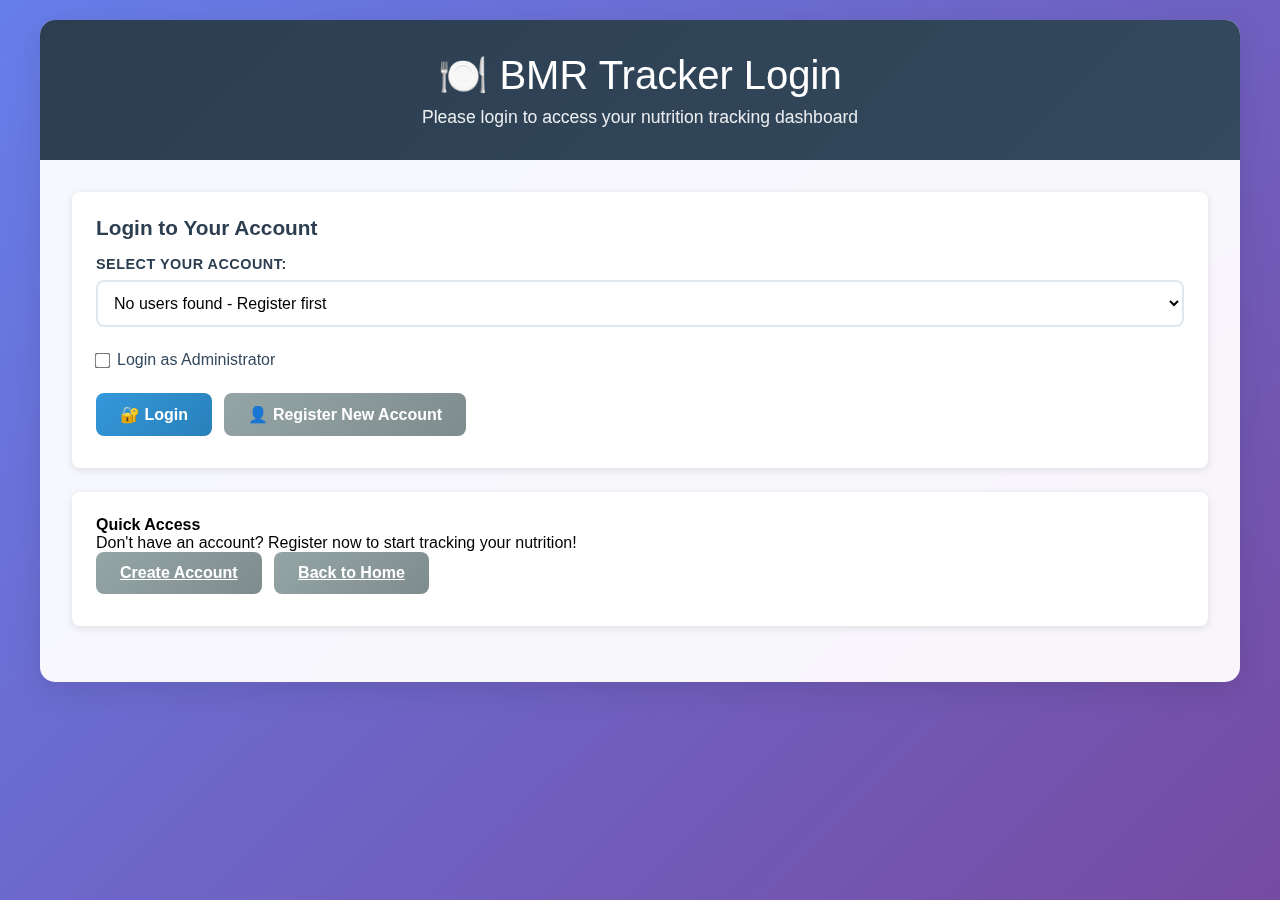
<file: frontend/pages/login.html>
<!DOCTYPE html>
<html lang="en">
<head>
    <meta charset="UTF-8">
    <meta name="viewport" content="width=device-width, initial-scale=1.0">
    <title>BMR Tracker - Login</title>
    <link rel="stylesheet" href="../css/styles.css">
    <link rel="icon" href="data:image/svg+xml,<svg xmlns='http://www.w3.org/2000/svg' viewBox='0 0 100 100'><text y='.9em' font-size='90'>🍽️</text></svg>">
</head>
<body>
    <div class="container">
        <!-- Header -->
        <header class="header">
            <h1>🍽️ BMR Tracker Login</h1>
            <p>Please login to access your nutrition tracking dashboard</p>
        </header>

        <!-- Login Form -->
        <main class="content">
            <div class="login-page">
                <div class="card">
                    <h3>Login to Your Account</h3>
                    
                    <form id="loginForm">
                        <div class="form-group">
                            <label for="userSelect">Select Your Account:</label>
                            <select id="userSelect" name="userSelect" required>
                                <option value="">Choose your account...</option>
                            </select>
                        </div>

                        <div class="form-group">
                            <label>
                                <input type="checkbox" id="adminLogin" name="adminLogin">
                                Login as Administrator
                            </label>
                        </div>

                        <div class="login-actions">
                            <button type="button" class="btn primary" onclick="performLogin()">
                                🔐 Login
                            </button>
                            <button type="button" class="btn secondary" onclick="goToRegister()">
                                👤 Register New Account
                            </button>
                        </div>
                    </form>

                    <div id="loginResult" class="result" style="display: none;"></div>
                </div>

                <!-- Quick Access -->
                <div class="card">
                    <h4>Quick Access</h4>
                    <p>Don't have an account? Register now to start tracking your nutrition!</p>
                    <div class="quick-actions">
                        <a href="register.html" class="btn secondary">Create Account</a>
                        <a href="index.html" class="btn secondary">Back to Home</a>
                    </div>
                </div>
            </div>
        </main>
    </div>

    <!-- Scripts -->
    <script src="../js/api.js"></script>
    <script src="../js/utils.js"></script>
    <script>
        // Login page specific JavaScript
        let availableUsers = [];

        async function loadUsers() {
            try {
                console.log('Loading users...');
                const response = await api.getPublicUsers();
                console.log('API Response:', response); // Debug log
                
                let users = [];
                if (response.success && response.data && response.data.users) {
                    users = response.data.users;
                } else if (response.users) {
                    users = response.users;
                } else {
                    console.error('Unexpected response structure:', response);
                }
                
                availableUsers = users;
                
                const userSelect = document.getElementById('userSelect');
                userSelect.innerHTML = '<option value="">Choose your account...</option>';
                
                availableUsers.forEach(user => {
                    const option = document.createElement('option');
                    option.value = user.userId;
                    option.textContent = `${user.name} (${user.userId})`;
                    userSelect.appendChild(option);
                });

                if (availableUsers.length === 0) {
                    userSelect.innerHTML = '<option value="">No users found - Register first</option>';
                }

                console.log('Loaded users:', availableUsers);
                
            } catch (error) {
                console.error('Error loading users:', error);
                showResult('No users available. Please register first.', 'error');
            }
        }

        async function performLogin() {
            const selectedUserId = document.getElementById('userSelect').value;
            const isAdmin = document.getElementById('adminLogin').checked;
            
            console.log('Login attempt:', { selectedUserId, isAdmin });

            if (!isAdmin && !selectedUserId) {
                showResult('Please select an account to login with.', 'error');
                return;
            }

            try {
                let loginData;
                
                if (isAdmin) {
                    console.log('Admin login selected');
                    // Admin login
                    loginData = {
                        userId: 'admin',
                        name: 'Administrator',
                        role: 'admin',
                        loginTime: new Date().toISOString()
                    };
                } else {
                    console.log('User login selected for:', selectedUserId);
                    // Regular user login
                    const selectedUser = availableUsers.find(u => u.userId === selectedUserId);
                    if (!selectedUser) {
                        throw new Error('Selected user not found');
                    }

                    // Include all user data in login info
                    loginData = {
                        userId: selectedUserId,
                        name: selectedUser.name,
                        role: 'user',
                        // Include other user profile data for BMR calculation
                        height: selectedUser.height,
                        weight: selectedUser.weight,
                        age: selectedUser.age,
                        gender: selectedUser.gender,
                        activity_level: selectedUser.activity_level,
                        goal: selectedUser.goal,
                        loginTime: new Date().toISOString()
                    };
                }

                // Store login data
                localStorage.setItem('bmr_tracker_login', JSON.stringify(loginData));
                console.log('Login data stored:', loginData);
                
                // Update global user state
                window.currentUser = {
                    userId: loginData.userId,
                    role: loginData.role
                };

                showResult(`Login successful! Redirecting to ${loginData.role === 'admin' ? 'admin panel' : 'dashboard'}...`, 'success');
                
                console.log('About to redirect to:', loginData.role === 'admin' ? 'admin.html' : 'dashboard.html');
                
                // Redirect based on role
                setTimeout(() => {
                    if (loginData.role === 'admin') {
                        console.log('Redirecting to admin panel');
                        window.location.href = 'admin.html';
                    } else {
                        console.log('Redirecting to dashboard');
                        window.location.href = 'dashboard.html';
                    }
                }, 1500);
                
            } catch (error) {
                showResult(`Login failed: ${error.message}`, 'error');
            }
        }

        function goToRegister() {
            window.location.href = 'register.html';
        }

        function showResult(message, type) {
            const resultDiv = document.getElementById('loginResult');
            resultDiv.style.display = 'block';
            resultDiv.className = `result ${type}`;
            resultDiv.textContent = message;
        }

        // Load users when page loads
        document.addEventListener('DOMContentLoaded', () => {
            loadUsers();
        });
    </script>
</body>
</html>
</file>
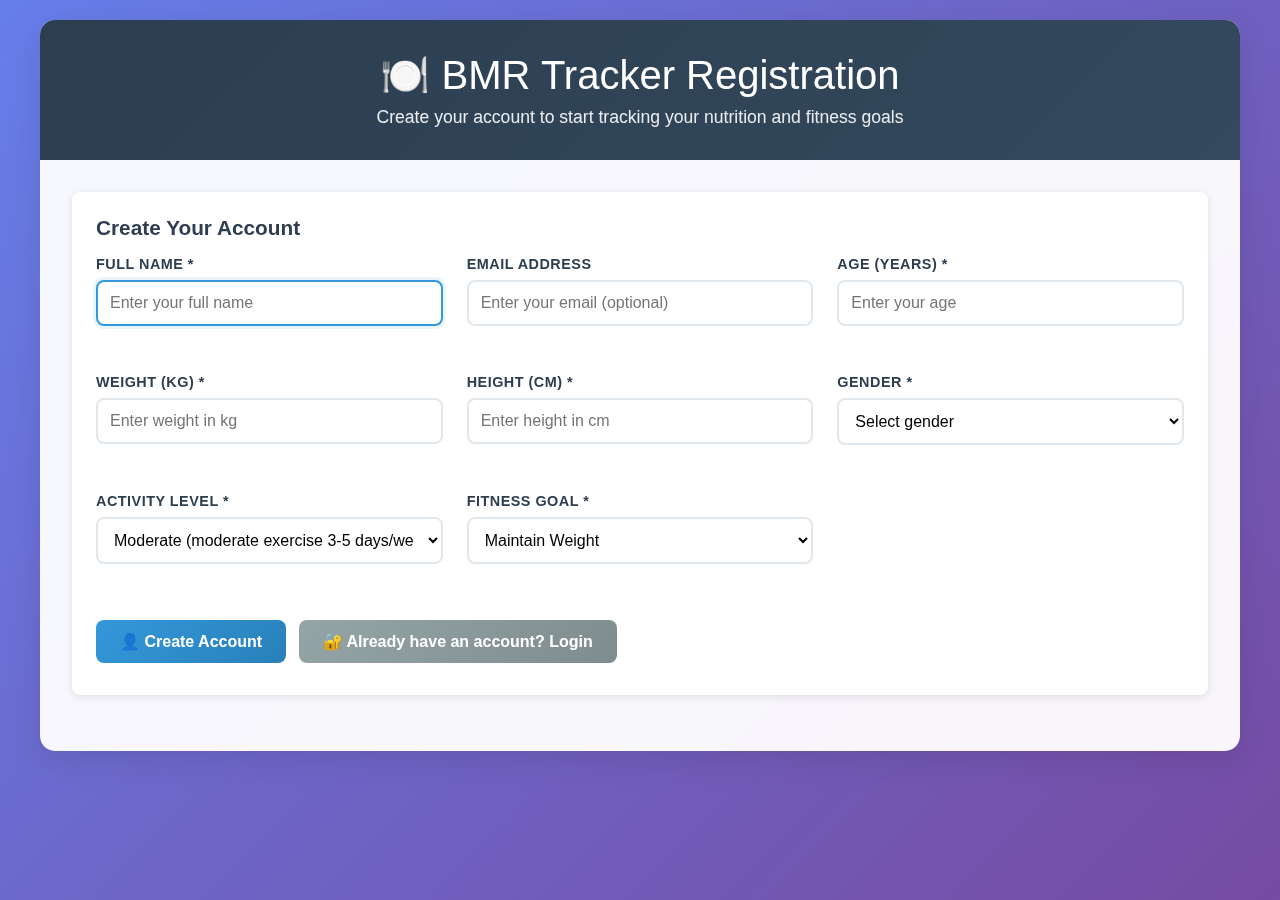
<file: frontend/pages/register.html>
<!DOCTYPE html>
<html lang="en">
<head>
    <meta charset="UTF-8">
    <meta name="viewport" content="width=device-width, initial-scale=1.0">
    <title>BMR Tracker - Register</title>
    <link rel="stylesheet" href="../css/styles.css">
    <link rel="icon" href="data:image/svg+xml,<svg xmlns='http://www.w3.org/2000/svg' viewBox='0 0 100 100'><text y='.9em' font-size='90'>🍽️</text></svg>">
</head>
<body>
    <div class="container">
        <!-- Header -->
        <header class="header">
            <h1>🍽️ BMR Tracker Registration</h1>
            <p>Create your account to start tracking your nutrition and fitness goals</p>
        </header>

        <!-- Registration Form -->
        <main class="content">
            <div class="register-page">
                <div class="card">
                    <h3>Create Your Account</h3>
                    
                    <form id="registerForm">
                        <div class="form-grid">
                            <div class="form-group">
                                <label for="name">Full Name *</label>
                                <input type="text" id="name" name="name" placeholder="Enter your full name" required>
                            </div>
                            
                            <div class="form-group">
                                <label for="email">Email Address</label>
                                <input type="email" id="email" name="email" placeholder="Enter your email (optional)">
                            </div>
                            
                            <div class="form-group">
                                <label for="age">Age (years) *</label>
                                <input type="number" id="age" name="age" min="1" max="120" placeholder="Enter your age" required>
                            </div>
                            
                            <div class="form-group">
                                <label for="weight">Weight (kg) *</label>
                                <input type="number" id="weight" name="weight" step="0.1" min="1" placeholder="Enter weight in kg" required>
                            </div>
                            
                            <div class="form-group">
                                <label for="height">Height (cm) *</label>
                                <input type="number" id="height" name="height" step="0.1" min="50" placeholder="Enter height in cm" required>
                            </div>
                            
                            <div class="form-group">
                                <label for="gender">Gender *</label>
                                <select id="gender" name="gender" required>
                                    <option value="">Select gender</option>
                                    <option value="male">Male</option>
                                    <option value="female">Female</option>
                                    <option value="other">Other</option>
                                </select>
                            </div>
                            
                            <div class="form-group">
                                <label for="activity_level">Activity Level *</label>
                                <select id="activity_level" name="activity_level" required>
                                    <option value="sedentary">Sedentary (little/no exercise)</option>
                                    <option value="light">Light (light exercise 1-3 days/week)</option>
                                    <option value="moderate" selected>Moderate (moderate exercise 3-5 days/week)</option>
                                    <option value="active">Active (hard exercise 6-7 days/week)</option>
                                    <option value="very_active">Very Active (very hard exercise, physical job)</option>
                                </select>
                            </div>
                            
                            <div class="form-group">
                                <label for="goal">Fitness Goal *</label>
                                <select id="goal" name="goal" required>
                                    <option value="maintain">Maintain Weight</option>
                                    <option value="lose_weight">Lose Weight</option>
                                    <option value="gain_weight">Gain Weight</option>
                                    <option value="build_muscle">Build Muscle</option>
                                </select>
                            </div>
                        </div>

                        <div class="form-actions">
                            <button type="button" class="btn primary" onclick="registerUser()">
                                👤 Create Account
                            </button>
                            <button type="button" class="btn secondary" onclick="goToLogin()">
                                🔐 Already have an account? Login
                            </button>
                        </div>
                    </form>

                    <div id="registerResult" class="result" style="display: none;"></div>
                </div>
            </div>
        </main>
    </div>

    <!-- Scripts -->
    <script src="../js/api.js"></script>
    <script src="../js/utils.js"></script>
    <script>
        // Registration page specific JavaScript
        async function registerUser() {
            try {
                // Get form data
                const formData = {
                    name: document.getElementById('name').value.trim(),
                    email: document.getElementById('email').value.trim() || null,
                    age: parseInt(document.getElementById('age').value),
                    weight: parseFloat(document.getElementById('weight').value),
                    height: parseFloat(document.getElementById('height').value),
                    gender: document.getElementById('gender').value,
                    activity_level: document.getElementById('activity_level').value,
                    goal: document.getElementById('goal').value
                };

                // Basic validation
                if (!formData.name || !formData.age || !formData.weight || !formData.height || !formData.gender) {
                    showResult('Please fill in all required fields.', 'error');
                    return;
                }

                showResult('Creating your account...', 'info');
                
                const response = await api.registerUser(formData);
                const responseData = response.data || response;
                
                if (responseData.userId) {
                    showResult(`Account created successfully! Your User ID is: ${responseData.userId}`, 'success');
                    
                    // Store registration info
                    const registrationData = {
                        userId: responseData.userId,
                        name: formData.name,
                        registeredAt: new Date().toISOString()
                    };
                    
                    localStorage.setItem('bmr_tracker_registration', JSON.stringify(registrationData));
                    
                    // Clear form
                    document.getElementById('registerForm').reset();
                    
                    // Auto-redirect to login after 3 seconds
                    setTimeout(() => {
                        showResult('Redirecting to login page...', 'success');
                        setTimeout(() => {
                            window.location.href = 'login.html';
                        }, 1000);
                    }, 2000);
                } else {
                    showResult('Registration failed. Please try again.', 'error');
                }
                
            } catch (error) {
                console.error('Registration error:', error);
                showResult(`Registration failed: ${error.message}`, 'error');
            }
        }

        function goToLogin() {
            window.location.href = 'login.html';
        }

        function showResult(message, type) {
            const resultDiv = document.getElementById('registerResult');
            resultDiv.style.display = 'block';
            resultDiv.className = `result ${type}`;
            resultDiv.textContent = message;
        }

        // Auto-focus on name field
        document.addEventListener('DOMContentLoaded', () => {
            document.getElementById('name').focus();
        });
    </script>
</body>
</html>
</file>
<file: frontend/css/styles.css>
/* Main Styles */
* {
    margin: 0;
    padding: 0;
    box-sizing: border-box;
}

body {
    font-family: 'Segoe UI', Tahoma, Geneva, Verdana, sans-serif;
    background: linear-gradient(135deg, #667eea 0%, #764ba2 100%);
    min-height: 100vh;
    padding: 20px;
}

.container {
    max-width: 1200px;
    margin: 0 auto;
    background: rgba(255, 255, 255, 0.95);
    border-radius: 15px;
    box-shadow: 0 8px 32px rgba(0, 0, 0, 0.1);
    backdrop-filter: blur(10px);
    overflow: hidden;
}

/* Header */
.header {
    background: linear-gradient(135deg, #2c3e50, #34495e);
    color: white;
    padding: 2rem;
    text-align: center;
}

.header h1 {
    font-size: 2.5rem;
    margin-bottom: 0.5rem;
    font-weight: 300;
}

.header p {
    opacity: 0.9;
    font-size: 1.1rem;
}

/* Header user info - override the general user-info styling */
.header .user-info {
    background: rgba(255, 255, 255, 0.1);
    border: 1px solid rgba(255, 255, 255, 0.2);
    padding: 1rem;
    border-radius: 8px;
    margin-top: 1rem;
    display: flex;
    align-items: center;
    justify-content: space-between;
    flex-wrap: wrap;
    gap: 1rem;
}

.header .user-info span {
    color: white;
    font-weight: 500;
    font-size: 1rem;
}

/* Navigation */
.nav {
    background: #3498db;
    display: flex;
    justify-content: center;
    flex-wrap: wrap;
    padding: 0;
}

.nav-item {
    background: none;
    border: none;
    color: white;
    padding: 1rem 2rem;
    cursor: pointer;
    font-size: 1rem;
    transition: all 0.3s ease;
    border-bottom: 3px solid transparent;
}

.nav-item:hover {
    background: rgba(255, 255, 255, 0.1);
}

.nav-item.active {
    background: rgba(255, 255, 255, 0.2);
    border-bottom-color: #f39c12;
}

/* Content Area */
.content {
    padding: 2rem;
    min-height: 500px;
}

.page {
    display: none;
    animation: fadeIn 0.3s ease-in-out;
}

.page.active {
    display: block !important;
}

/* For standalone pages without navigation */
.login-page, .register-page {
    display: block;
}

@keyframes fadeIn {
    from { opacity: 0; transform: translateY(20px); }
    to { opacity: 1; transform: translateY(0); }
}

/* Forms */
.form-grid {
    display: grid;
    grid-template-columns: repeat(auto-fit, minmax(300px, 1fr));
    gap: 1.5rem;
    margin-bottom: 2rem;
}

.form-group {
    margin-bottom: 1.5rem;
}

.form-group label {
    display: block;
    margin-bottom: 0.5rem;
    font-weight: 600;
    color: #2c3e50;
    font-size: 0.9rem;
    text-transform: uppercase;
    letter-spacing: 0.5px;
}

.form-group input,
.form-group select,
.form-group textarea {
    width: 100%;
    padding: 0.75rem;
    border: 2px solid #e1e8ed;
    border-radius: 8px;
    font-size: 1rem;
    transition: all 0.3s ease;
    background: white;
}

.form-group input:focus,
.form-group select:focus,
.form-group textarea:focus {
    outline: none;
    border-color: #3498db;
    box-shadow: 0 0 0 3px rgba(52, 152, 219, 0.1);
}

.form-group textarea {
    resize: vertical;
    min-height: 100px;
}

/* Checkbox styling */
.form-group input[type="checkbox"] {
    width: auto;
    margin-right: 0.5rem;
    margin-bottom: 0;
    transform: scale(1.2);
    accent-color: #3498db;
}

.form-group label:has(input[type="checkbox"]) {
    display: flex;
    align-items: center;
    font-weight: normal;
    text-transform: none;
    letter-spacing: normal;
    font-size: 1rem;
    color: #34495e;
    cursor: pointer;
    margin-bottom: 0;
}

/* Buttons */
.btn {
    background: linear-gradient(135deg, #3498db, #2980b9);
    color: white;
    border: none;
    padding: 0.75rem 1.5rem;
    border-radius: 8px;
    cursor: pointer;
    font-size: 1rem;
    font-weight: 600;
    transition: all 0.3s ease;
    margin-right: 0.5rem;
    margin-bottom: 0.5rem;
    display: inline-flex;
    align-items: center;
    gap: 0.5rem;
}

.btn:hover {
    transform: translateY(-2px);
    box-shadow: 0 4px 12px rgba(52, 152, 219, 0.3);
}

.btn:active {
    transform: translateY(0);
}

.btn.secondary {
    background: linear-gradient(135deg, #95a5a6, #7f8c8d);
}

.btn.success {
    background: linear-gradient(135deg, #27ae60, #2ecc71);
}

.btn.warning {
    background: linear-gradient(135deg, #f39c12, #e67e22);
}

.btn.danger {
    background: linear-gradient(135deg, #e74c3c, #c0392b);
}

/* Results */
.result {
    margin-top: 2rem;
    padding: 1.5rem;
    border-radius: 8px;
    border-left: 4px solid #3498db;
    background: #f8f9fa;
    white-space: pre-wrap;
    font-family: 'Consolas', 'Monaco', monospace;
    font-size: 0.9rem;
    line-height: 1.4;
    max-height: 400px;
    overflow-y: auto;
}

.result.error {
    background: #ffe6e6;
    border-left-color: #e74c3c;
    color: #c0392b;
}

.result.success {
    background: #e8f5e8;
    border-left-color: #27ae60;
    color: #27ae60;
}

/* Cards */
.card {
    background: white;
    border-radius: 8px;
    box-shadow: 0 2px 8px rgba(0, 0, 0, 0.1);
    padding: 1.5rem;
    margin-bottom: 1.5rem;
}

.card h3 {
    color: #2c3e50;
    margin-bottom: 1rem;
    font-size: 1.3rem;
}

/* User Info Display */
.user-info {
    background: linear-gradient(135deg, #f8f9fa, #e9ecef);
    border-radius: 8px;
    padding: 1rem;
    margin-bottom: 1rem;
    border-left: 4px solid #3498db;
}

.user-info h4 {
    color: #2c3e50;
    margin-bottom: 0.5rem;
}

.user-info p {
    margin: 0.25rem 0;
    color: #5a6c7d;
}

/* Loading Spinner */
.loading {
    display: inline-block;
    width: 20px;
    height: 20px;
    border: 3px solid #f3f3f3;
    border-top: 3px solid #3498db;
    border-radius: 50%;
    animation: spin 1s linear infinite;
}

@keyframes spin {
    0% { transform: rotate(0deg); }
    100% { transform: rotate(360deg); }
}

/* Responsive Design */
@media (max-width: 768px) {
    .container {
        margin: 10px;
        border-radius: 10px;
    }
    
    .header {
        padding: 1.5rem;
    }
    
    .header h1 {
        font-size: 2rem;
    }
    
    .nav {
        flex-direction: column;
    }
    
    .nav-item {
        padding: 0.75rem;
        text-align: center;
    }
    
    .content {
        padding: 1rem;
    }
    
    .form-grid {
        grid-template-columns: 1fr;
    }
}

/* Utility Classes */
.hidden {
    display: none !important;
}

.text-center {
    text-align: center;
}

.text-left {
    text-align: left;
}

.text-right {
    text-align: right;
}

.mt-1 { margin-top: 0.5rem; }
.mt-2 { margin-top: 1rem; }
.mt-3 { margin-top: 1.5rem; }
.mb-1 { margin-bottom: 0.5rem; }
.mb-2 { margin-bottom: 1rem; }
.mb-3 { margin-bottom: 1.5rem; }

.p-1 { padding: 0.5rem; }
.p-2 { padding: 1rem; }
.p-3 { padding: 1.5rem; }

/* Modal Styles */
.modal {
    display: none;
    position: fixed;
    z-index: 1000;
    left: 0;
    top: 0;
    width: 100%;
    height: 100%;
    background-color: rgba(0, 0, 0, 0.5);
}

.modal-content {
    background-color: #fefefe;
    margin: 10% auto;
    padding: 2rem;
    border-radius: 10px;
    width: 90%;
    max-width: 500px;
    position: relative;
    animation: fadeIn 0.3s ease-out;
}

.close {
    color: #aaa;
    float: right;
    font-size: 28px;
    font-weight: bold;
    position: absolute;
    right: 15px;
    top: 15px;
    cursor: pointer;
}

.close:hover,
.close:focus {
    color: #000;
    text-decoration: none;
}

/* User Controls */
.user-controls {
    background: #f8f9fa;
    border: 1px solid #dee2e6;
    border-radius: 8px;
    padding: 1rem;
    margin: 1rem;
    display: flex;
    justify-content: space-between;
    align-items: center;
    flex-wrap: wrap;
    gap: 1rem;
}

.auth-info {
    display: flex;
    gap: 1rem;
    flex-wrap: wrap;
}

.auth-controls {
    display: flex;
    gap: 0.5rem;
    flex-wrap: wrap;
    align-items: center;
}

/* Dashboard Styles */
.dashboard-overview {
    padding: 1rem 0;
}

.dashboard-stats {
    display: grid;
    grid-template-columns: repeat(auto-fit, minmax(200px, 1fr));
    gap: 1rem;
    margin: 1.5rem 0;
}

.stat-card {
    background: linear-gradient(135deg, #667eea 0%, #764ba2 100%);
    color: white;
    padding: 1.5rem;
    border-radius: 10px;
    text-align: center;
    box-shadow: 0 4px 8px rgba(0, 0, 0, 0.1);
}

.stat-card h5 {
    margin: 0 0 0.5rem 0;
    font-size: 0.9rem;
    opacity: 0.9;
}

.stat-value {
    font-size: 2rem;
    font-weight: bold;
    margin: 0;
}

.dashboard-actions {
    display: flex;
    gap: 1rem;
    flex-wrap: wrap;
    margin-top: 2rem;
}

/* Admin Panel Styles */
.admin-section {
    margin-bottom: 2rem;
}

.admin-actions {
    display: flex;
    gap: 1rem;
    flex-wrap: wrap;
    margin-top: 1rem;
}

/* Welcome Section Styles */
.welcome-section {
    padding: 2rem;
    text-align: center;
}

.hero {
    margin-bottom: 3rem;
}

.hero h2 {
    font-size: 2.2rem;
    color: #2c3e50;
    margin-bottom: 1rem;
    font-weight: 300;
}

.hero p {
    font-size: 1.2rem;
    color: #7f8c8d;
    max-width: 600px;
    margin: 0 auto;
    line-height: 1.6;
}

/* Quick Access Cards */
.quick-access {
    display: grid;
    grid-template-columns: repeat(auto-fit, minmax(300px, 1fr));
    gap: 2rem;
    margin-bottom: 3rem;
}

.access-card {
    background: white;
    border-radius: 15px;
    padding: 2rem;
    box-shadow: 0 4px 16px rgba(0, 0, 0, 0.1);
    transition: transform 0.3s ease, box-shadow 0.3s ease;
    cursor: pointer;
    border: 2px solid transparent;
}

.access-card:hover {
    transform: translateY(-5px);
    box-shadow: 0 8px 25px rgba(0, 0, 0, 0.15);
    border-color: #3498db;
}

.card-icon {
    font-size: 3rem;
    margin-bottom: 1rem;
}

.access-card h3 {
    color: #2c3e50;
    margin-bottom: 1rem;
    font-size: 1.4rem;
}

.access-card p {
    color: #7f8c8d;
    margin-bottom: 1.5rem;
    line-height: 1.5;
}

/* Features Section */
.features-section {
    background: #f8f9fa;
    padding: 3rem 2rem;
    margin-top: 2rem;
}

.features-section h2 {
    text-align: center;
    color: #2c3e50;
    margin-bottom: 2rem;
    font-size: 2rem;
    font-weight: 300;
}

.features-grid {
    display: grid;
    grid-template-columns: repeat(auto-fit, minmax(250px, 1fr));
    gap: 2rem;
    max-width: 1000px;
    margin: 0 auto;
}

.feature-item {
    background: white;
    padding: 1.5rem;
    border-radius: 10px;
    text-align: center;
    box-shadow: 0 2px 10px rgba(0, 0, 0, 0.05);
    transition: transform 0.3s ease;
}

.feature-item:hover {
    transform: translateY(-3px);
}

.feature-icon {
    font-size: 2.5rem;
    margin-bottom: 1rem;
}

.feature-item h4 {
    color: #2c3e50;
    margin-bottom: 0.5rem;
    font-size: 1.2rem;
}

.feature-item p {
    color: #7f8c8d;
    line-height: 1.4;
    font-size: 0.9rem;
}

/* Auth Status */
.auth-status {
    position: absolute;
    top: 1rem;
    right: 2rem;
    color: rgba(255, 255, 255, 0.9);
}

.logged-in-status, .not-logged-in {
    display: flex;
    align-items: center;
    gap: 1rem;
    flex-wrap: wrap;
}

.logged-in-status span {
    font-size: 0.9rem;
}

/* Button Styles */
.btn.small {
    padding: 0.4rem 0.8rem;
    font-size: 0.8rem;
}

.btn.admin {
    background: linear-gradient(135deg, #e74c3c, #c0392b);
    color: white;
    border: none;
}

.btn.admin:hover {
    background: linear-gradient(135deg, #c0392b, #a93226);
}

/* Footer */
.footer {
    background: #2c3e50;
    color: white;
    text-align: center;
    padding: 1.5rem 2rem;
    margin-top: 2rem;
}

.footer p {
    margin: 0 0 1rem 0;
    opacity: 0.8;
}

/* Responsive Design */
@media (max-width: 768px) {
    .quick-access {
        grid-template-columns: 1fr;
        gap: 1.5rem;
    }
    
    .features-grid {
        grid-template-columns: 1fr;
        gap: 1.5rem;
    }
    
    .hero h2 {
        font-size: 1.8rem;
    }
    
    .hero p {
        font-size: 1rem;
    }
    
    .auth-status {
        position: static;
        margin-top: 1rem;
        text-align: center;
    }
    
    .logged-in-status, .not-logged-in {
        justify-content: center;
    }
}

/* Hide legacy section by default */
#legacySection {
    border-top: 2px solid #e0e0e0;
    margin-top: 2rem;
    padding-top: 2rem;
}

.section-header {
    display: flex;
    justify-content: space-between;
    align-items: center;
    margin-bottom: 1rem;
    padding: 0 2rem;
}

.section-header h2 {
    color: #2c3e50;
    font-size: 1.5rem;
}

/* Modal styles */
.modal {
    display: none;
    position: fixed;
    z-index: 1000;
    left: 0;
    top: 0;
    width: 100%;
    height: 100%;
    overflow: auto;
    background-color: rgba(0, 0, 0, 0.6);
    padding: 20px;
}

.modal-content {
    background-color: #fff;
    margin: 5% auto;
    padding: 20px;
    border-radius: 10px;
    box-shadow: 0 4px 8px rgba(0, 0, 0, 0.2);
    max-width: 800px;
    max-height: 80vh;
    overflow-y: auto;
    color: #333;
}

.food-table {
    width: 100%;
    border-collapse: collapse;
    margin: 15px 0;
    font-size: 0.95rem;
    box-shadow: 0 1px 3px rgba(0, 0, 0, 0.1);
}

.food-table th, .food-table td {
    padding: 12px 15px;
    text-align: left;
    border-bottom: 1px solid #e1e1e1;
}

.food-table th {
    background-color: #f8f9fa;
    font-weight: bold;
    color: #4285f4;
    position: sticky;
    top: 0;
    z-index: 10;
}

.food-table tr:nth-child(even) {
    background-color: #f7f9fc;
}

.food-table tr:hover {
    background-color: #edf2ff;
}

/* Info box styles */
.info-box {
    background-color: #f8f9fa;
    border-left: 4px solid #4285f4;
    padding: 15px;
    margin-bottom: 20px;
    border-radius: 4px;
}

.info-box h4 {
    color: #4285f4;
    margin-bottom: 10px;
}

.info-box p {
    margin-bottom: 10px;
    line-height: 1.5;
}

.info-box ul {
    padding-left: 20px;
    margin-bottom: 10px;
}

.info-box li {
    margin-bottom: 5px;
}
</file>
